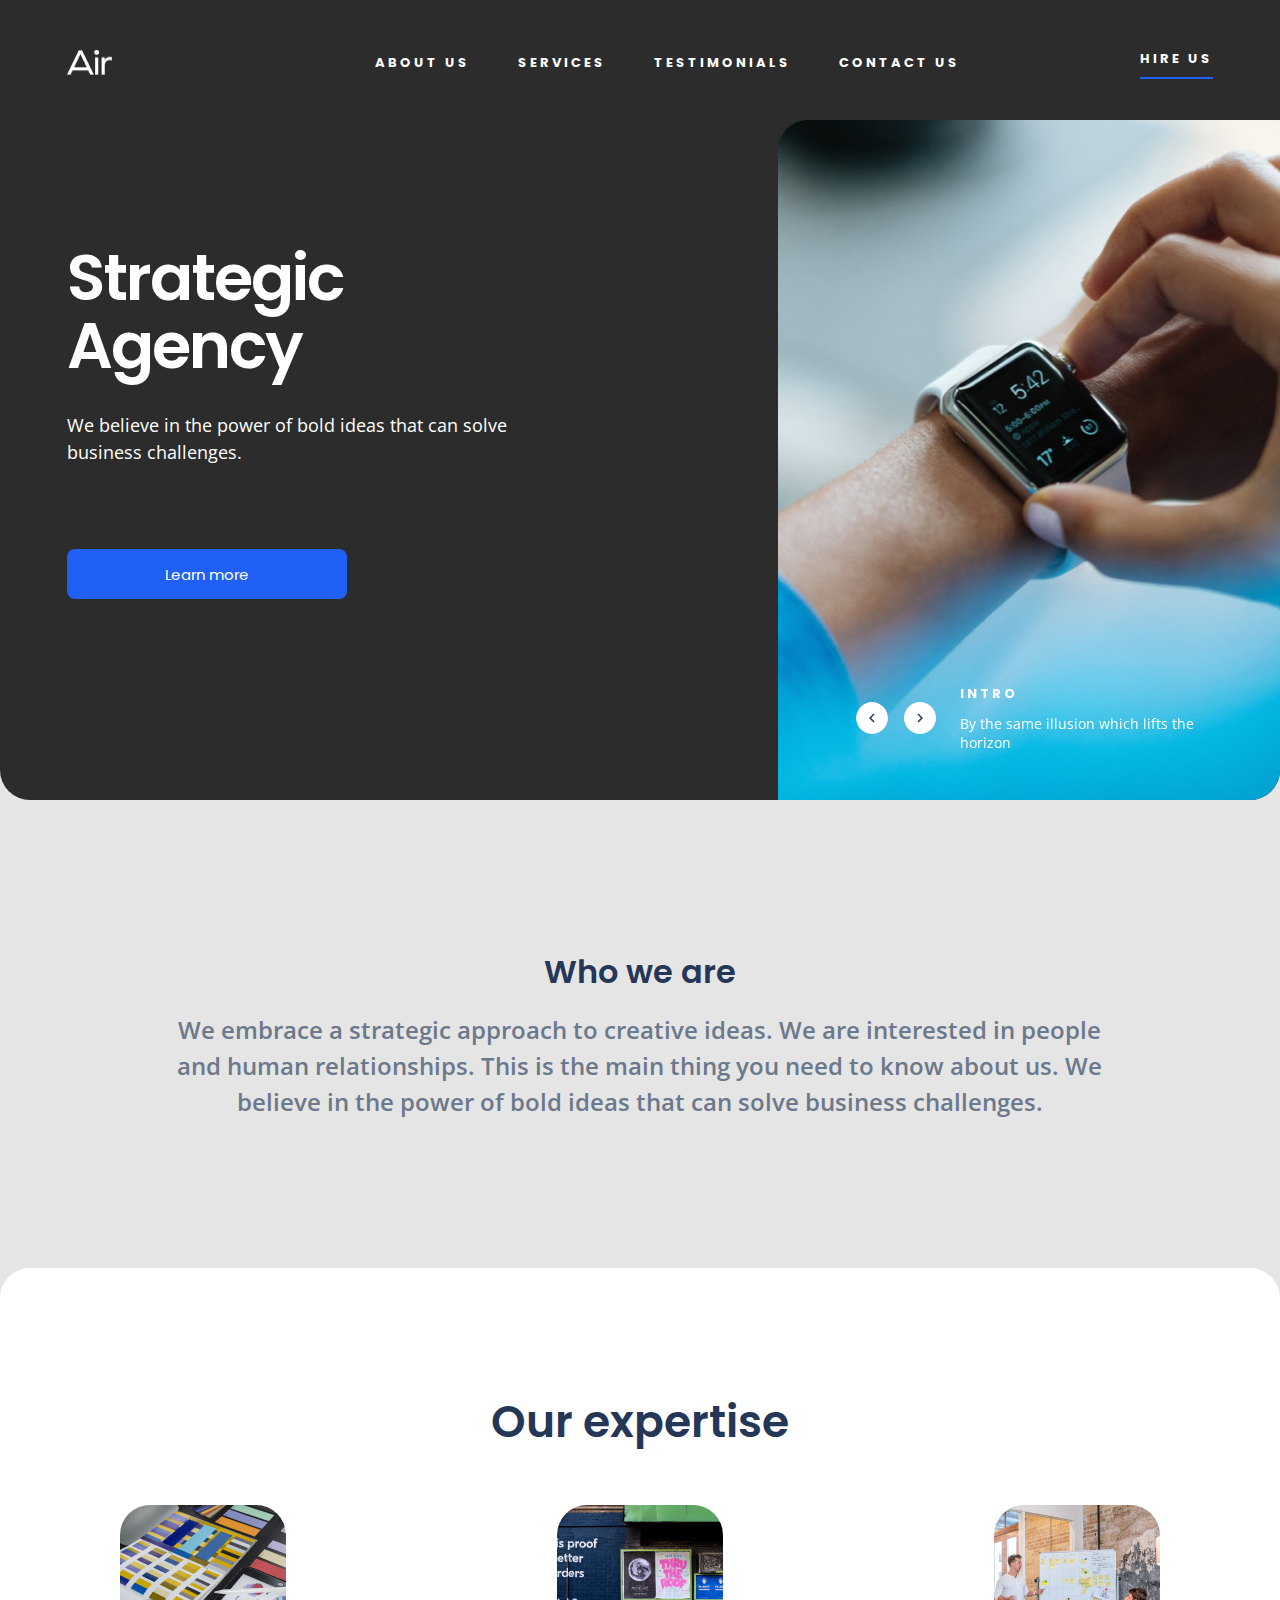
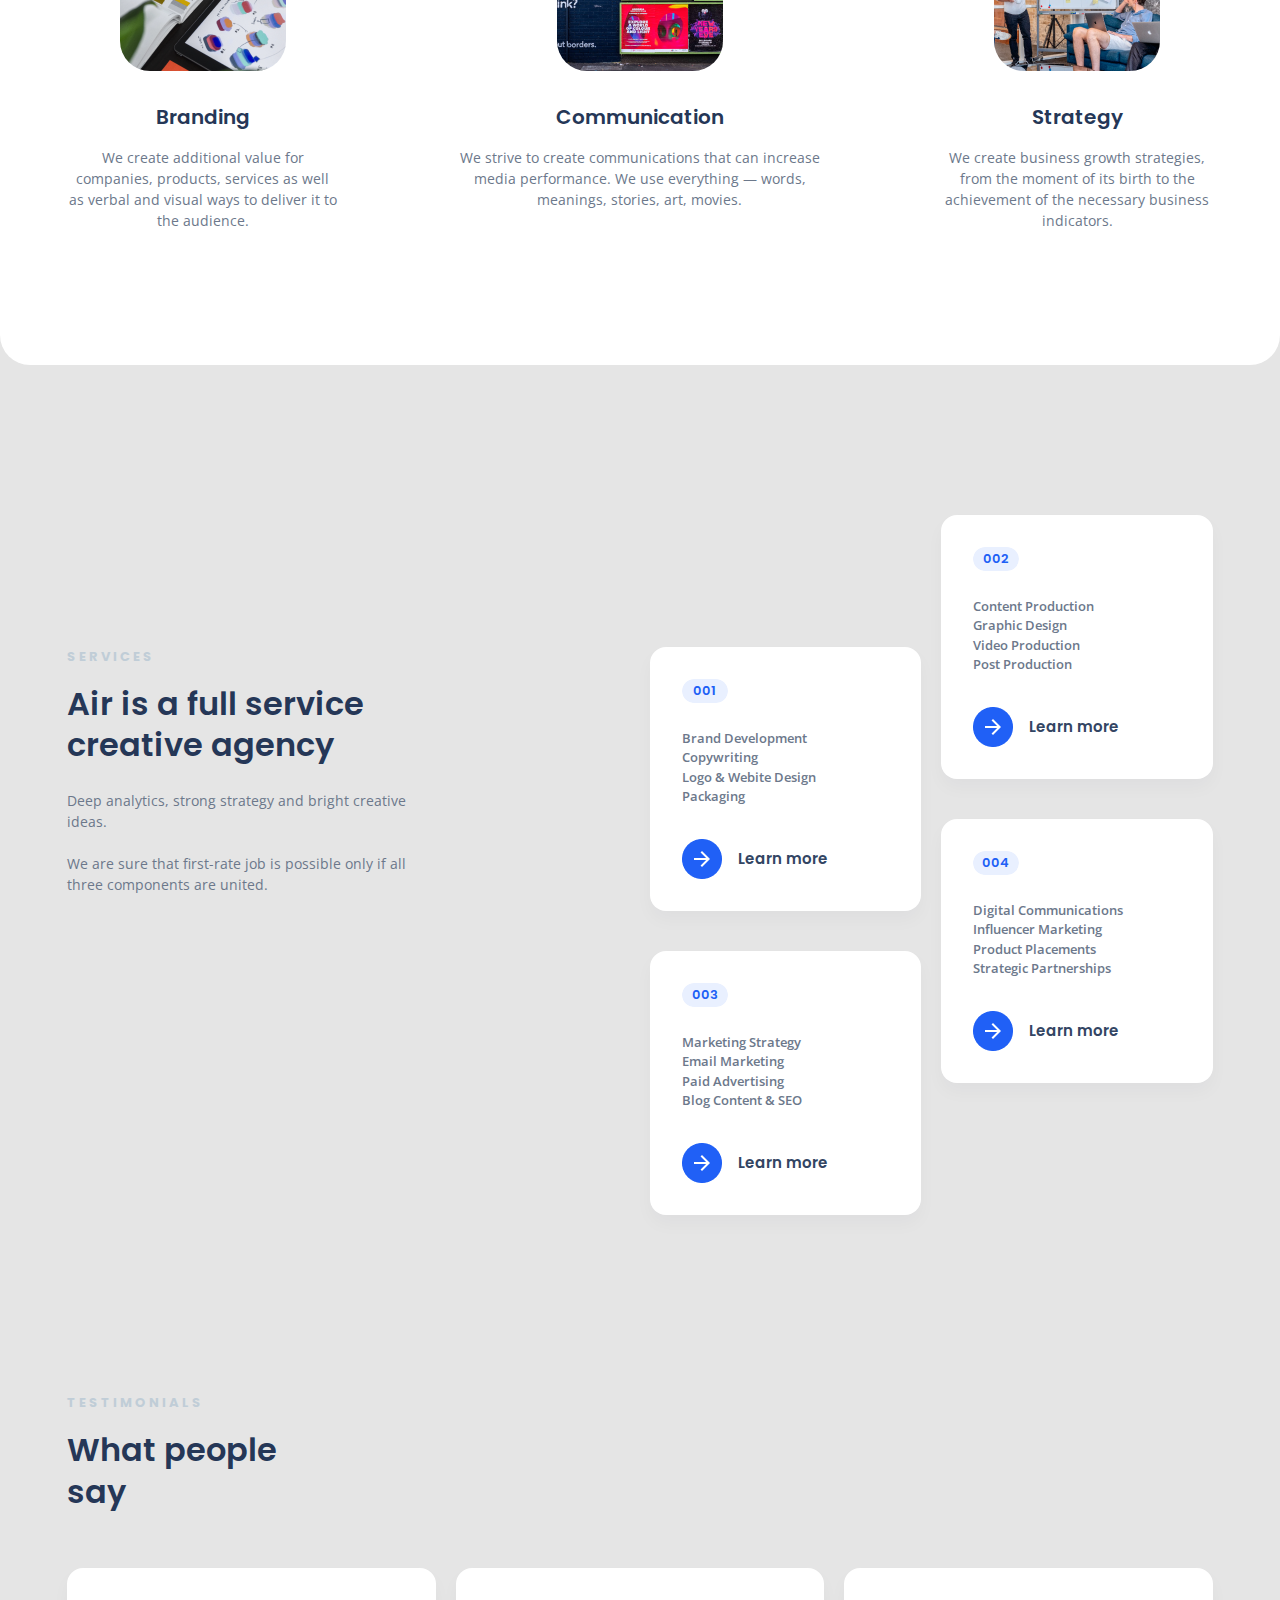
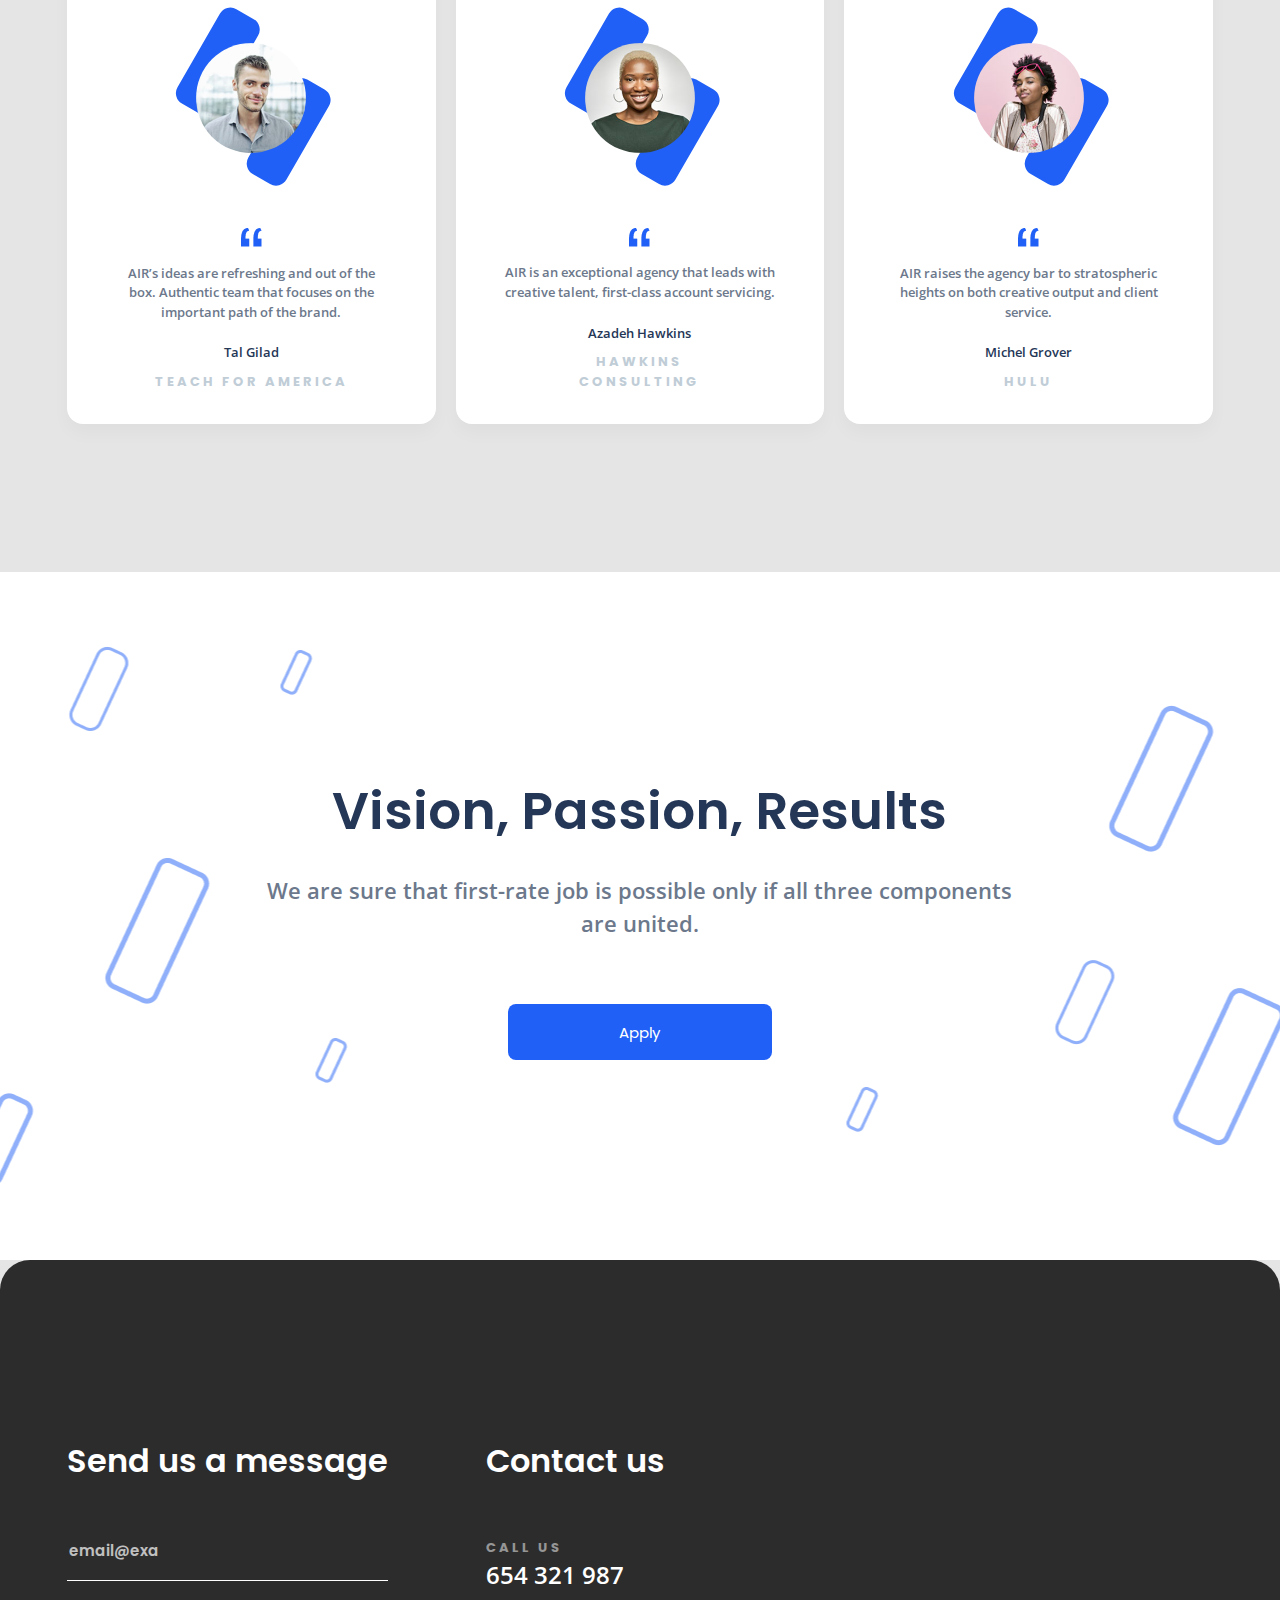
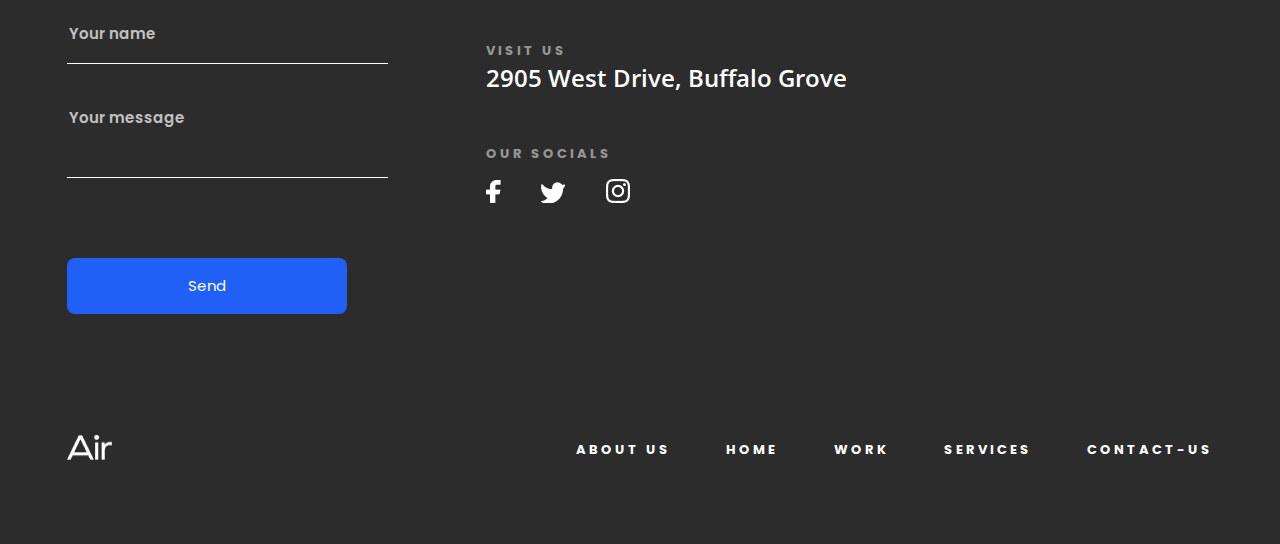
<file: index.html>
<!DOCTYPE html><html lang="en" class="page"><head><meta charset="UTF-8"><meta name="viewport" content="width=device-width, initial-scale=1.0"><title>AIR</title><link rel="stylesheet" href="main.c25782d1.css"><link rel="preconnect" href="https://fonts.googleapis.com"><link rel="preconnect" href="https://fonts.gstatic.com"><link rel="shortcut icon" href="imgonline-com-ua-Resize-fEt199gQcl.c827ffeb.png"><link href="https://fonts.googleapis.com/css2?family=Open+Sans:wght@400;600&family=Poppins:wght@600;700&display=swap" rel="stylesheet"><script type="module" src="main.2dac8493.js"></script><link rel="stylesheet" href="main.78160c55.css"></head><body class="page__body"> <header class="header"> <div class="container"> <div class="header__nav"> <div class="header__icon"> <a href="#"> <img href="#" src="logo.94da8eed.png" alt="logo-icon" class="logo"> </a> <a href="#menu"> <img src="menu.c8f82c4e.png" alt="logo-icon" class="logo-menu"> </a> </div> <div class="header__list"> <a href="#about-us" class="header__link">About us</a> <a href="#services" class="header__link">Services</a> <a href="#testimonials" class="header__link">Testimonials</a> <a href="#contact-us" class="header__link">Contact Us</a> </div> <a href="#form-field" class="header__contacts"> Hire us </a> </div> <div class="grid grid-tablet grid-desktop"> <div class="grid__item grid__item--tablet--1-6 grid__item--desktop--1-4"> <h1 class="header__tittle"> Strategic Agency </h1> </div> <div class="grid__item grid__item--tablet--1-4 grid__item--desktop--1-5"> <p class="header__subtittle"> We believe in the power of bold ideas that can solve business challenges. </p> </div> <div class="grid__item grid__item--tablet--1-3 grid__item--desktop--1-3"> <button onclick="window.location.href = '#expertise';" class="header__button"> Learn more </button> </div> </div> </div> <div class="header__slider"> <div class="swiper"> <div class="swiper-wrapper"> <div class="swiper-slide slide--1"></div> <div class="swiper-slide slide--2"></div> <div class="swiper-slide slide--3"></div> </div> <button class="swiper-arrow-prev"></button> <button class="swiper-arrow-next"></button> <h3 class="swiper__title">intro</h3> <p class="swiper__text"> By the same illusion which lifts the <br> horizon </p> </div> </div> </header> <nav class="page__body--with-menu page__menu menu" id="menu"> <div class="container"> <div class="menu__content"> <div class="menu__top"> <a href="#" class="logo"> <img src="logo.94da8eed.png" alt="The Met logo" class="logo__img"> </a> <a href="#" class="icon icon--cross"></a> </div> <ul class="menu__list"> <li class="menu__item"> <a href="#about-us" class="menu__link">About</a> </li> <li class="menu__item"> <a href="#services" class="menu__link">Services</a> </li> <li class="menu__item"> <a href="#testimonials" class="menu__link">Testimonials</a> </li> <li class="menu__item"> <a href="#contact-us" class="menu__link">Contact us</a> </li> </ul> </div> </div> </nav> <main> <section class="welcome" id="about-us"> <div class="container"> <div class="grid grid-tablet grid-desktop grid-design grid-largescreen"> <div class="grid__item grid__item--tablet--1-6 grid__item--desktop--2-11 grid__item--design--3-10 grid__item--largescreen--3-10"> <h2 class="welcome__title"> Who we are </h2> <div class="welcome__content"> We embrace a strategic approach to creative ideas. We are interested in people and human relationships. This is the main thing you need to know about us. We believe in the power of bold ideas that can solve business challenges. </div> </div> </div> </div> </section> <section class="expertise" id="expertise"> <div class="container"> <h2 class="expertise__title"> Our expertise </h2> <div class="grid grid-tablet grid-desktop grid-design grid-largescreen"> <div class="expertise__container grid__item grid__item--tablet--2-5 grid__item--desktop--1-3"> <div class="image expertise__image-1"></div> <h3 class="expertise__subtitle"> Branding </h3> <p class="expertise__about"> We create additional value for companies, products, services as well as verbal and visual ways to deliver it to the audience. </p> </div> <div class="expertise__container grid__item grid__item--tablet--2-5 grid__item--desktop--5-8"> <div class="image expertise__image-2"></div> <h3 class="expertise__subtitle"> Communication </h3> <p class="expertise__about"> We strive to create communications that can increase media performance. We use everything — words, meanings, stories, art, movies. </p> </div> <div class="expertise__container grid__item grid__item--tablet--2-5 grid__item--desktop--10-12"> <div class="image expertise__image-3"></div> <h3 class="expertise__subtitle"> Strategy </h3> <p class="expertise__about"> We create business growth strategies, from the moment of its birth to the achievement of the necessary business indicators. </p> </div> </div> </div> </section> <section class="services" id="services"> <div class="container-services"> <div class="grid grid-tablet grid-desktop grid-design grid-largescreen"> <div class="grid__item grid__item--tablet--1-3 grid__item--desktop--1-4 grid__item--design--1-4 grid__item--largescreen--1-4"> <h3 class="services__title">services</h3> <h2 class="services__subtitle"> Air is a full service creative agency </h2> <p class="services__about"> Deep analytics, strong strategy and bright creative ideas. <br> <br> We are sure that first-rate job is possible only if all three components are united. </p> </div> <div class="grid__item grid__item--tablet--1-3 grid__item--desktop--7-9 grid__item--design--7-9 grid__item--largescreen--7-9"> <div class="services__item"> <div class="services__card"> <div class="services__card-number">001</div> <p class="services__card-about"> Brand Development <br> Copywriting <br> Logo & Webite Design <br> Packaging </p> <div class="services__card-action"> <a href="#" class="services__card-action--arrow"> <img src="Vector.509fd325.png" alt="arrow"> </a> <a class="services__card-action--text">Learn more</a> </div> </div> </div> </div> <div class="grid__item grid__item--tablet--4-6 grid__item--desktop--10-12 grid__item--design--10-12 grid__item--largescreen--10-12"> <div class="services__item card-position--up"> <div class="services__card"> <div class="services__card-number">002</div> <p class="services__card-about"> Сontent Production <br> Graphic Design <br> Video Production <br> Post Production </p> <div class="services__card-action"> <a href="#" class="services__card-action--arrow"> <img src="Vector.509fd325.png" alt="arrow"> </a> <a class="services__card-action--text">Learn more</a> </div> </div> </div> </div> <div class="grid__item grid__item--tablet--1-3 grid__item--desktop--7-9 grid__item--design--7-9 grid__item--largescreen--7-9"> <div class="services__item"> <div class="services__card"> <div class="services__card-number">003</div> <p class="services__card-about"> Marketing Strategy <br> Email Marketing <br> Paid Advertising <br> Blog Content & SEO </p> <div class="services__card-action"> <a href="#" class="services__card-action--arrow"> <img src="Vector.509fd325.png" alt="arrow"> </a> <a class="services__card-action--text">Learn more</a> </div> </div> </div> </div> <div class="grid__item grid__item--tablet--4-6 grid__item--desktop--10-12 grid__item--design--10-12 grid__item--largescreen--10-12"> <div class="card-position--up"> <div class="services__card"> <div class="services__card-number">004</div> <p class="services__card-about"> Digital Communications <br> Influencer Marketing <br> Product Placements <br> Strategic Partnerships </p> <div class="services__card-action"> <a href="#" class="services__card-action--arrow"> <img src="Vector.509fd325.png" alt="arrow"> </a> <a class="services__card-action--text">Learn more</a> </div> </div> </div> </div> </div> </div> </section> <section class="testimonials" id="testimonials"> <div class="container"> <div class="grid grid-tablet grid-desktop grid-design grid-largescreen"> <div class="grid__item grid__item--tablet--1-3 grid__item--desktop--1-3 grid__item--design--1-2 grid__item--largescreen--1-4"> <h2 class="testimonials__title">testimonials</h2> <h3 class="testimonials__subtitle">What people say</h3> </div> <div class="grid__item grid__item--tablet--1-6 grid__item--desktop--1-4 grid__item--design--1-4 grid__item--largescreen--1-4"> <div class="testimonials__item testimonials__card"> <div class="testimonials__photo"> <div class="testimonials__photo-rectangle testimonials__photo-rectangle--1"></div> <div class="testimonials__photo-rectangle testimonials__photo-rectangle--2"></div> <img src="photo1.7e6f3e6b.png" alt="picture" class="testimonials__card-photo"> </div> <div class="testimonials__image"> <img src="“.75ecd5f1.png" alt="img"> </div> <p class="testimonials__card-about">AIR’s ideas are refreshing and out of the box. Authentic team that focuses on the important path of the brand.</p> <p class="testimonials__card-name">Tal Gilad</p> <p class="testimonials__card-role">Teach for America</p> </div> </div> <div class="grid__item grid__item--tablet--1-6 grid__item--desktop--5-8 grid__item--design--5-8 grid__item--largescreen--5-8"> <div class="testimonials__item testimonials__card"> <div class="testimonials__photo"> <div class="testimonials__photo-rectangle testimonials__photo-rectangle--1"></div> <div class="testimonials__photo-rectangle testimonials__photo-rectangle--2"></div> <img src="photo2.c408bb17.png" alt="picture" class="testimonials__card-photo"> </div> <div class="testimonials__image"> <img src="“.75ecd5f1.png" alt="img"> </div> <p class="testimonials__card-about">AIR is an exceptional agency that leads with creative talent, first-class account servicing.</p> <p class="testimonials__card-name">Azadeh Hawkins</p> <p class="testimonials__card-role">Hawkins Consulting</p> </div> </div> <div class="grid__item grid__item--tablet--1-6 grid__item--desktop--9-12 grid__item--design--9-12 grid__item--largescreen--9-12"> <div class="testimonials__card"> <div class="testimonials__photo"> <div class="testimonials__photo-rectangle testimonials__photo-rectangle--1"></div> <div class="testimonials__photo-rectangle testimonials__photo-rectangle--2"></div> <img src="photo3.07d3c555.png" alt="picture" class="testimonials__card-photo"> </div> <div class="testimonials__image"> <img src="“.75ecd5f1.png" alt="img"> </div> <p class="testimonials__card-about">AIR raises the agency bar to stratospheric heights on both creative output and client service.</p> <p class="testimonials__card-name">Michel Grover</p> <p class="testimonials__card-role">Hulu</p> </div> </div> </div> </div> </section> <section class="gta"> <div class="container"> <div class="grid grid-tablet grid-desktop grid-design grid-largescreen"> <div class="grid__item grid__item--tablet--1-6 grid__item--desktop--2-11 grid__item--design--3-10 grid__item--largescreen--3-10"> <h2 class="gta__title">Vision, Passion, Results</h2> </div> <div class="grid__item grid__item--tablet--1-6 grid__item--desktop--3-10 grid__item--design--3-10 grid__item--largescreen--3-10"> <p class="gta__content">We are sure that first-rate job is possible only if all three components are united.</p> </div> <div class="grid__item grid__item--tablet--2-5 grid__item--desktop--5-8 grid__item--design--5-8 grid__item--largescreen--5-8"> <a href="#form-field" class="gta__button">Apply</a> </div> </div> </div> </section> <section class="contact-us" id="contact-us"> <div class="container"> <div class="contact-us__container"> <div class="contact-us__form"> <h2 class="contact-us__title">Send us a message</h2> <form class="form" action="."> <label class="form-field"> <input id="form-field" name="email" type="email" placeholder="email@exa" class="form-field" autocomplete="off" required=""> </label> <label class="form-field"> <input name="name" type="text" placeholder="Your name" class="form-field" autocomplete="off" required=""> </label> <div class="form-field form-field--message"> <textarea name="message" placeholder="Your message" class="form-field form-field--textarea" required=""></textarea> </div> <div> <button type="submit" class="form-field__button">Send</button> </div> </form> </div> <div class="contact-us__details"> <div class="contact-us__info"> <h2 class="contact-us__title">Contact us</h2> <p class="contact-us__subtitle">Call us</p> <a href="tel:654 321 987" class="contact-us__link">654 321 987</a> </div> <div class="contact-us__info"> <p class="contact-us__subtitle">Visit us</p> <a href="https://goo.gl/maps/d4F8v66zhbJiFjc86" class="contact-us__link" target="_blank"> 2905 West Drive, Buffalo Grove </a> </div> <div class="contact-us__info"> <p class="contact-us__subtitle">Our socials</p> <div class="social-icons"> <a href="#" class="social-icons--facebook"></a> <a href="#" class="social-icons--twitter"></a> <a href="#" class="social-icons--instagram"></a> </div> </div> </div> </div> </div> </section> </main> <footer class="footer"> <div class="container"> <div class="footer__nav"> <a href="#"> <img src="Air.94da8eed.png" alt="logo" class="footer-logo"> </a> <div class="footer__list"> <a href="about-us" class="footer__link">About us</a> <a href="#" class="footer__link">Home</a> <a href="#" class="footer__link">Work</a> <a href="#services" class="footer__link">Services</a> <a href="#contact-us" class="footer__link">Contact-us</a> </div> </div> </div> </footer> <script type="text/javascript" src="main.2dac8493.js"></script> </body></html>
</file>
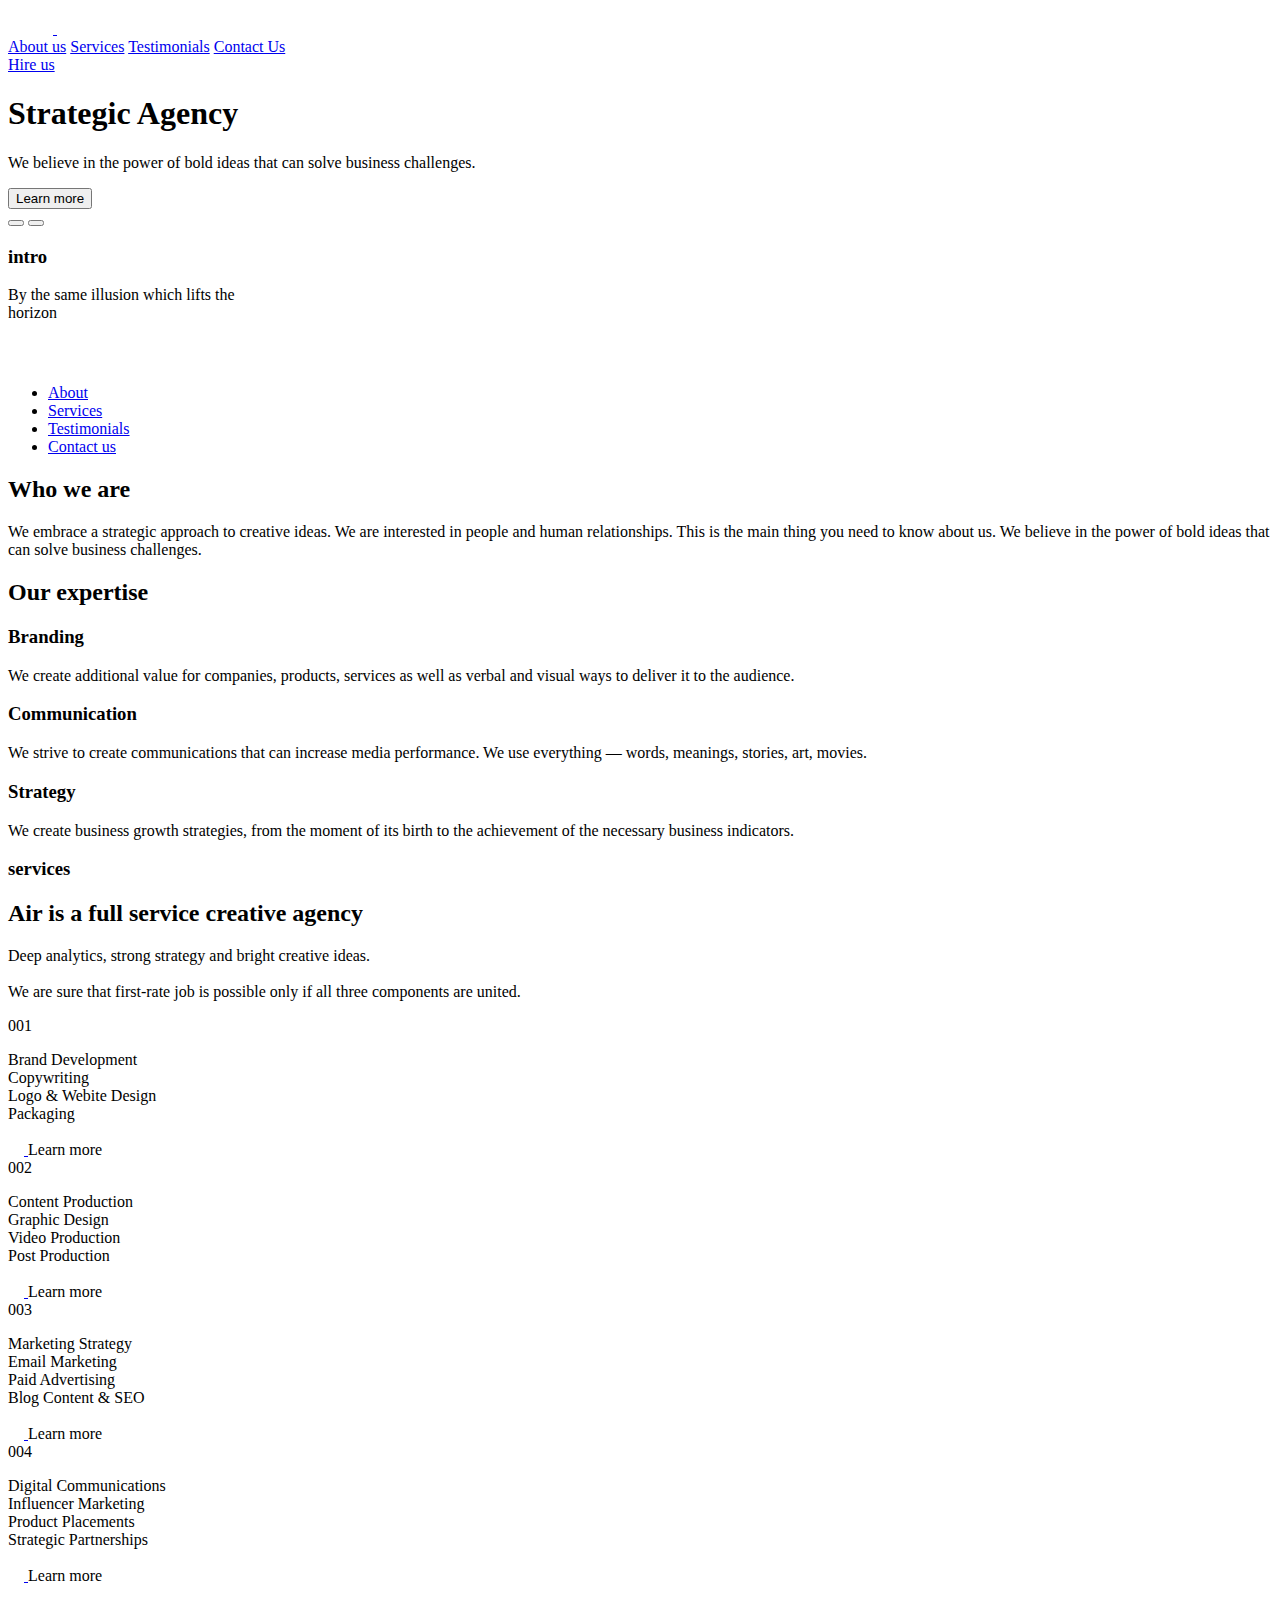
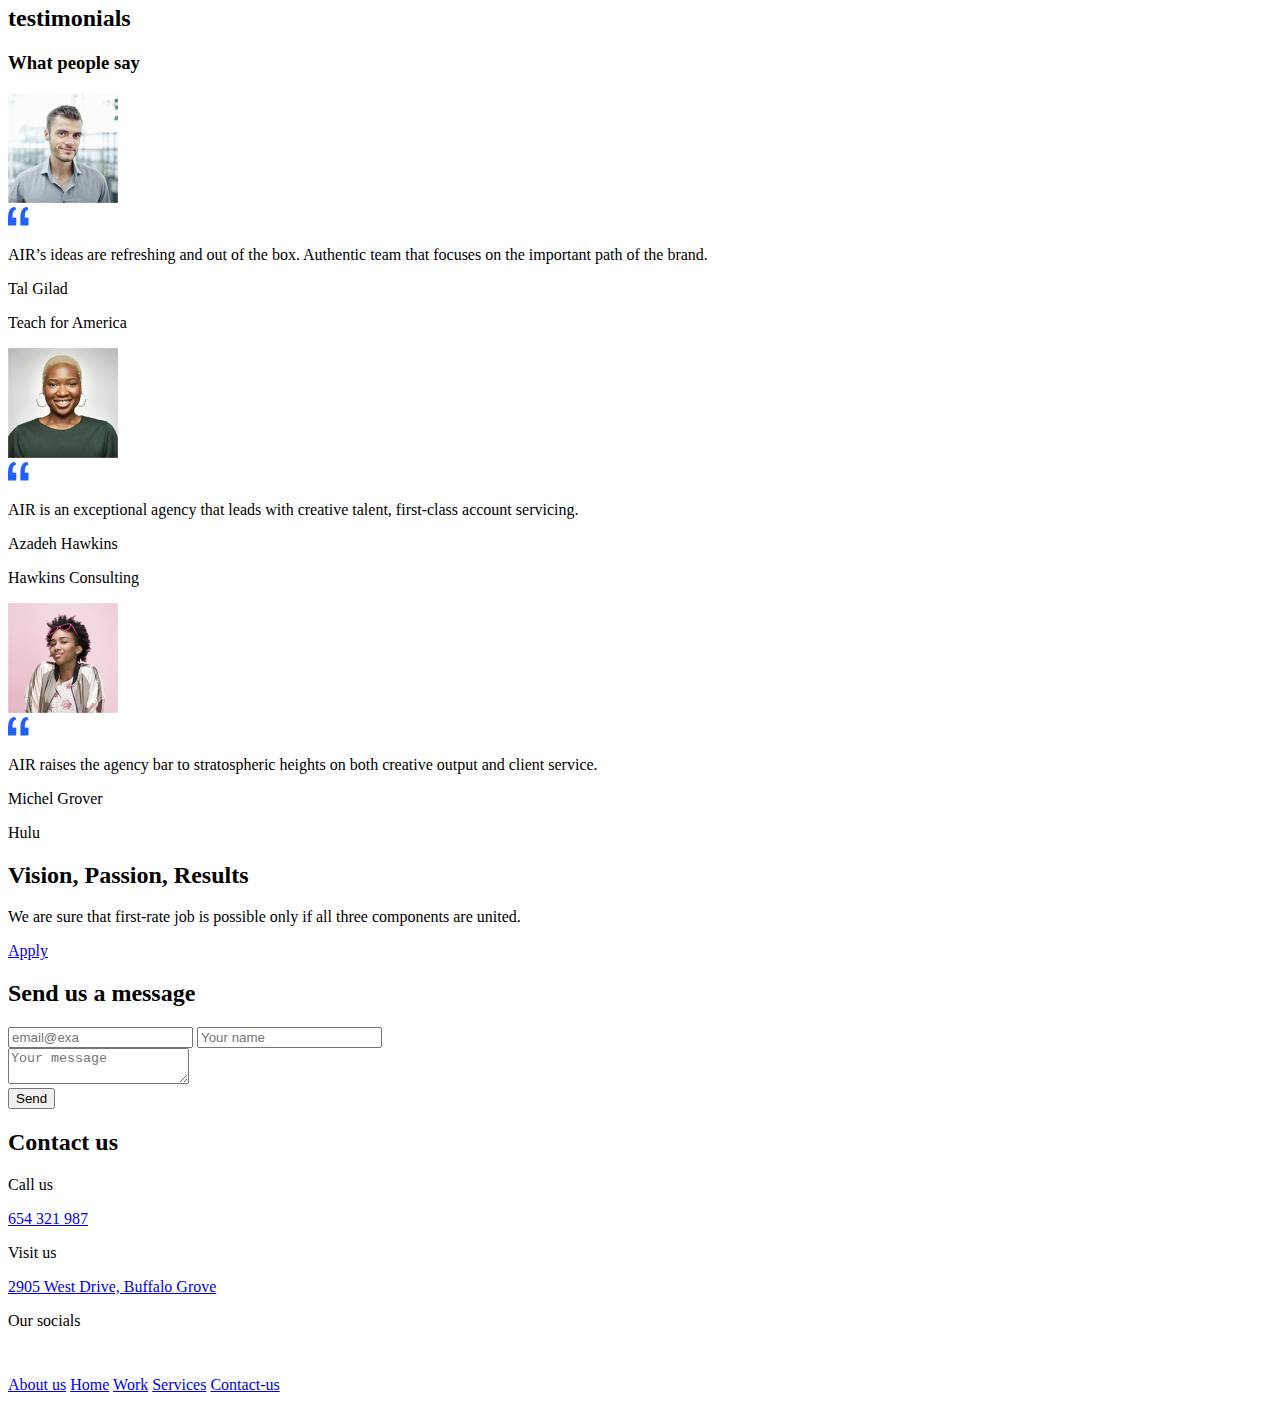
<file: src/index.html>
<!DOCTYPE html>
<html lang="en" class="page">
  <head>
    <meta charset="UTF-8">
    <meta name="viewport" content="width=device-width, initial-scale=1.0">
    <title>AIR</title>
    <link rel="stylesheet" href="./styles/main.scss">
    <link rel="preconnect" href="https://fonts.googleapis.com">
    <link rel="preconnect" href="https://fonts.gstatic.com">
    <link rel="shortcut icon" href="./images/header/imgonline-com-ua-Resize-fEt199gQcl.png">
    <link
      href="https://fonts.googleapis.com/css2?family=Open+Sans:wght@400;600&family=Poppins:wght@600;700&display=swap"
      rel="stylesheet"
    >
    <script type="module" src="scripts/main.js"></script>
  </head>
  <body class="page__body">
    <header class="header">
      <div class="container">
        <div class="header__nav">
          <div class="header__icon">
            <a href="#">
              <img
                href="#"
                src="./images/header/logo.png"
                alt="logo-icon"
                class="logo"
                >
            </a>
            <a href="#menu">
              <img
                src="./images/header/menu.png"
                alt="logo-icon"
                class="logo-menu">
            </a>
          </div>
          <div class="header__list">
            <a href="#about-us" class="header__link">About us</a>
            <a href="#services" class="header__link">Services</a>
            <a href="#testimonials" class="header__link">Testimonials</a>
            <a href="#contact-us" class="header__link">Contact Us</a>
          </div>
          <a href="#form-field" class="header__contacts">
            Hire us
          </a>
        </div>
        <div class="grid grid-tablet grid-desktop">
          <div class="grid__item grid__item--tablet--1-6 grid__item--desktop--1-4">
            <h1 class="header__tittle">
              Strategic Agency
            </h1>
          </div>
          <div class="grid__item grid__item--tablet--1-4 grid__item--desktop--1-5">
            <p class="header__subtittle">
              We believe in the power of bold
              ideas that can solve business
              challenges.
            </p>
          </div>
          <div class="grid__item grid__item--tablet--1-3 grid__item--desktop--1-3">
            <button onclick="window.location.href = '#expertise';" class="header__button">
              Learn more
            </button>
          </div>
        </div>
      </div>
      <div class="header__slider">
        <div class="swiper">
          <div class="swiper-wrapper">
            <div class="swiper-slide slide--1"></div>
            <div class="swiper-slide slide--2"></div>
            <div class="swiper-slide slide--3"></div>
          </div>
          <button class="swiper-arrow-prev"></button>
          <button class="swiper-arrow-next"></button>
          <h3 class="swiper__title">intro</h3>
          <p class="swiper__text">
            By the same illusion which lifts the
            <br>
            horizon
          </p>
        </div>
      </div>
    </header>
    <nav class="page__body--with-menu page__menu menu" id="menu">
      <div class="container">
        <div class="menu__content">
          <div class="menu__top">
            <a href="#" class="logo">
              <img
                src="./images/header/logo.png"
                alt="The Met logo"
                class="logo__img"
              >
            </a>

            <a href="#" class="icon icon--cross"></a>
          </div>
          <ul class="menu__list">
            <li class="menu__item">
              <a href="#about-us" class="menu__link">About</a>
            </li>

            <li class="menu__item">
              <a href="#services" class="menu__link">Services</a>
            </li>

            <li class="menu__item">
              <a href="#testimonials" class="menu__link">Testimonials</a>
            </li>

            <li class="menu__item">
              <a href="#contact-us" class="menu__link">Contact us</a>
            </li>
          </ul>
        </div>
      </div>
    </nav>
    <main>
      <section class="welcome" id="about-us">
        <div class="container">
          <div class="grid grid-tablet grid-desktop grid-design grid-largescreen">
            <div class="grid__item grid__item--tablet--1-6 grid__item--desktop--2-11 grid__item--design--3-10 grid__item--largescreen--3-10">
              <h2 class="welcome__title">
                Who we are
              </h2>
              <div class="welcome__content">
                We embrace a strategic approach to creative ideas. We are interested in people and human relationships. This is the main thing you need to know about us. We believe in the power of bold ideas that can solve business challenges.
              </div>
            </div>
          </div>
        </div>
      </section>
      <section class="expertise" id="expertise">
        <div class="container">
          <h2 class="expertise__title">
            Our expertise
          </h2>
          <div class="grid grid-tablet grid-desktop grid-design grid-largescreen">
            <div class="expertise__container grid__item grid__item--tablet--2-5 grid__item--desktop--1-3">
              <div class="image expertise__image-1"></div>
              <h3 class="expertise__subtitle">
                Branding
              </h3>
              <p class="expertise__about">
                We create additional value for companies, products, services as well as verbal and visual ways to deliver it to the audience.
              </p>
            </div>
            <div class="expertise__container grid__item grid__item--tablet--2-5 grid__item--desktop--5-8">
              <div class="image expertise__image-2"></div>
              <h3 class="expertise__subtitle">
                Communication
              </h3>
              <p class="expertise__about">
                We strive to create communications that can increase media performance. We use everything — words, meanings, stories, art, movies.
              </p>
            </div>
            <div class="expertise__container grid__item grid__item--tablet--2-5 grid__item--desktop--10-12">
              <div class="image expertise__image-3"></div>
              <h3 class="expertise__subtitle">
                Strategy
              </h3>
              <p class="expertise__about">
                We create business growth strategies, from the moment of its birth to the achievement of the necessary business indicators.
              </p>
            </div>
          </div>
        </div>
      </section>

      <section class="services" id="services">
        <div class="container-services">
          <div class="grid grid-tablet grid-desktop grid-design grid-largescreen">
            <div class="grid__item grid__item--tablet--1-3 grid__item--desktop--1-4 grid__item--design--1-4 grid__item--largescreen--1-4">
              <h3 class="services__title">services</h3>
              <h2 class="services__subtitle">
                Air is a full service creative agency
              </h2>
              <p class="services__about">
                Deep analytics, strong strategy and bright creative ideas.
                <br>
                <br>
                We are sure that first-rate job is possible only if all three components are united.
              </p>
            </div>
            <div class="grid__item grid__item--tablet--1-3 grid__item--desktop--7-9 grid__item--design--7-9 grid__item--largescreen--7-9">
              <div class="services__item">
                <div class="services__card">
                  <div class="services__card-number">001</div>
                  <p class="services__card-about">
                    Brand Development
                    <br>
                    Copywriting
                    <br>
                    Logo & Webite Design
                    <br>
                    Packaging
                  </p>
                  <div class="services__card-action">
                    <a href="#" class="services__card-action--arrow">
                      <img src="./images/services/Vector.png" alt="arrow">
                    </a>
                    <a class="services__card-action--text">Learn more</a>
                  </div>
                </div>
              </div>
            </div>
            <div class="grid__item grid__item--tablet--4-6 grid__item--desktop--10-12 grid__item--design--10-12 grid__item--largescreen--10-12">
              <div class="services__item card-position--up">
                <div class="services__card">
                  <div class="services__card-number">002</div>
                  <p class="services__card-about">
                    Сontent Production
                    <br>
                    Graphic Design
                    <br>
                    Video Production
                    <br>
                    Post Production
                  </p>
                  <div class="services__card-action">
                    <a href="#" class="services__card-action--arrow">
                      <img src="./images/services/Vector.png" alt="arrow">
                    </a>
                    <a class="services__card-action--text">Learn more</a>
                  </div>
                </div>
              </div>
            </div>
            <div class="grid__item grid__item--tablet--1-3 grid__item--desktop--7-9 grid__item--design--7-9 grid__item--largescreen--7-9">
              <div class="services__item">
                <div class="services__card">
                  <div class="services__card-number">003</div>
                  <p class="services__card-about">
                    Marketing Strategy
                    <br>
                    Email Marketing
                    <br>
                    Paid Advertising
                    <br>
                    Blog Content & SEO
                  </p>
                  <div class="services__card-action">
                    <a href="#" class="services__card-action--arrow">
                      <img src="./images/services/Vector.png" alt="arrow">
                    </a>
                    <a class="services__card-action--text">Learn more</a>
                  </div>
                </div>
              </div>
            </div>
            <div class="grid__item grid__item--tablet--4-6 grid__item--desktop--10-12 grid__item--design--10-12 grid__item--largescreen--10-12">
              <div class="card-position--up">
                <div class="services__card">
                  <div class="services__card-number">004</div>
                  <p class="services__card-about">
                    Digital Communications
                    <br>
                    Influencer Marketing
                    <br>
                    Product Placements
                    <br>
                    Strategic Partnerships
                  </p>
                  <div class="services__card-action">
                    <a href="#" class="services__card-action--arrow">
                      <img src="./images/services/Vector.png" alt="arrow">
                    </a>
                    <a class="services__card-action--text">Learn more</a>
                  </div>
                </div>
              </div>
            </div>
          </div>
        </div>
      </section>
      <section class="testimonials" id="testimonials">
        <div class="container">
          <div class="grid grid-tablet grid-desktop grid-design grid-largescreen">
            <div class="grid__item grid__item--tablet--1-3 grid__item--desktop--1-3 grid__item--design--1-2 grid__item--largescreen--1-4">
              <h2 class="testimonials__title">testimonials</h2>
              <h3 class="testimonials__subtitle">What people say</h3>
            </div>
            <div class="grid__item grid__item--tablet--1-6 grid__item--desktop--1-4 grid__item--design--1-4 grid__item--largescreen--1-4">
              <div class="testimonials__item testimonials__card">
                <div class="testimonials__photo">
                  <div class="testimonials__photo-rectangle testimonials__photo-rectangle--1"></div>
                  <div class="testimonials__photo-rectangle testimonials__photo-rectangle--2"></div>
                  <img
                    src="./images/testimonials/photo1.png"
                    alt="picture"
                    class="testimonials__card-photo"
                  >
                </div>
                <div class="testimonials__image">
                  <img
                    src="./images/testimonials/“.png"
                    alt="img"
                  >
                </div>
                <p class="testimonials__card-about">AIR’s ideas are refreshing and out of the box. Authentic team that focuses on the important path of the brand.</p>
                <p class="testimonials__card-name">Tal Gilad</p>
                <p class="testimonials__card-role">Teach for America</p>
              </div>
            </div>
            <div class="grid__item grid__item--tablet--1-6 grid__item--desktop--5-8 grid__item--design--5-8 grid__item--largescreen--5-8">
              <div class="testimonials__item testimonials__card">
                <div class="testimonials__photo">
                  <div class="testimonials__photo-rectangle testimonials__photo-rectangle--1"></div>
                  <div class="testimonials__photo-rectangle testimonials__photo-rectangle--2"></div>
                  <img
                    src="./images/testimonials/photo2.png"
                    alt="picture"
                    class="testimonials__card-photo"
                  >
                </div>
                <div class="testimonials__image">
                  <img
                    src="./images/testimonials/“.png"
                    alt="img"
                  >
                </div>
                <p class="testimonials__card-about">AIR is an exceptional agency that leads with creative talent, first-class account servicing.</p>
                <p class="testimonials__card-name">Azadeh Hawkins</p>
                <p class="testimonials__card-role">Hawkins Consulting</p>
              </div>
            </div>
            <div class="grid__item grid__item--tablet--1-6 grid__item--desktop--9-12 grid__item--design--9-12 grid__item--largescreen--9-12">
              <div class="testimonials__card">
                <div class="testimonials__photo">
                  <div class="testimonials__photo-rectangle testimonials__photo-rectangle--1"></div>
                  <div class="testimonials__photo-rectangle testimonials__photo-rectangle--2"></div>
                  <img
                    src="./images/testimonials/photo3.png"
                    alt="picture"
                    class="testimonials__card-photo"
                  >
                </div>
                <div class="testimonials__image">
                  <img
                    src="./images/testimonials/“.png"
                    alt="img"
                  >
                </div>
                <p class="testimonials__card-about">AIR raises the agency bar to stratospheric heights on both creative output and client service.</p>
                <p class="testimonials__card-name">Michel Grover</p>
                <p class="testimonials__card-role">Hulu</p>
              </div>
            </div>
          </div>
        </div>
      </section>

      <section class="gta">
        <div class="container">
          <div class="grid grid-tablet grid-desktop grid-design grid-largescreen">
            <div class="grid__item grid__item--tablet--1-6 grid__item--desktop--2-11 grid__item--design--3-10 grid__item--largescreen--3-10">
              <h2 class="gta__title">Vision, Passion, Results</h2>
            </div>
            <div class="grid__item grid__item--tablet--1-6 grid__item--desktop--3-10 grid__item--design--3-10 grid__item--largescreen--3-10">
              <p class="gta__content">We are sure that first-rate job is possible only if all three components are united.</p>
            </div>
            <div class="grid__item grid__item--tablet--2-5 grid__item--desktop--5-8 grid__item--design--5-8 grid__item--largescreen--5-8">
              <a href="#form-field" class="gta__button">Apply</a>
            </div>
          </div>
        </div>
      </section>

      <section class="contact-us" id="contact-us">
        <div class="container">
          <div class="contact-us__container">
            <div class="contact-us__form">
              <h2 class="contact-us__title">Send us a message</h2>
              <form class="form" action=".">
                <label class="form-field">
                  <input
                    id="form-field"
                    name="email"
                    type="email"
                    placeholder="email@exa"
                    class="form-field"
                    autocomplete="off"
                    required
                  >
                </label>
                <label class="form-field">
                  <input
                    name="name"
                    type="text"
                    placeholder="Your name"
                    class="form-field"
                    autocomplete="off"
                    required
                  >
                </label>
                <div class="form-field form-field--message">
                  <textarea
                    name="message"
                    placeholder="Your message"
                    class="form-field form-field--textarea"
                    required
                  ></textarea>
                </div>
                <div>
                  <button type="submit" class="form-field__button">Send</button>
                </div>
              </form>
            </div>
            <div class="contact-us__details">
              <div class="contact-us__info">
                <h2 class="contact-us__title">Contact us</h2>
                <p class="contact-us__subtitle">Call us</p>
                <a href="tel:654 321 987" class="contact-us__link">654 321 987</a>
              </div>
              <div class="contact-us__info">
                <p class="contact-us__subtitle">Visit us</p>
                <a
                  href="https://goo.gl/maps/d4F8v66zhbJiFjc86"
                  class="contact-us__link"
                  target="_blank"
                >
                  2905 West Drive, Buffalo Grove
                </a>
              </div>
              <div class="contact-us__info">
                <p class="contact-us__subtitle">Our socials</p>
                <div class="social-icons">
                  <a href="#" class="social-icons--facebook"></a>
                  <a href="#" class="social-icons--twitter"></a>
                  <a href="#" class="social-icons--instagram"></a>
                </div>
              </div>
            </div>
          </div>
        </div>
      </section>
    </main>
    <footer class="footer">
      <div class="container">
        <div class="footer__nav">
          <a href="#">
            <img
            src="./images/footer/Air.png"
            alt="logo"
            class="footer-logo"
          ></img>
          </a>
          <div class="footer__list">
            <a href="about-us" class="footer__link">About us</a>
            <a href="#" class="footer__link">Home</a>
            <a href="#" class="footer__link">Work</a>
            <a href="#services" class="footer__link">Services</a>
            <a href="#contact-us" class="footer__link">Contact-us</a>
          </div>
        </div>
      </div>
    </footer>
    <script type="text/javascript" src="scripts/main.js"></script>
  </body>
</html>
</file>
<file: main.c25782d1.css>
h1,h2,h3,p{margin:0}a{text-decoration:none}button{border:none}ul{padding:0}.page{scroll-behavior:smooth}.page__body{margin:0;box-sizing:border-box;background-color:#e5e5e5}.page__body--with-menu{overflow:hidden}.page__menu{position:fixed;top:0;left:0;right:0;max-width:640px;transform:translateX(-100%);transition:transform .3s}.page__menu:target{transform:translateX(0)}@media (min-width:1024px){.page__menu{display:none}}.logo{width:45px;height:25px}.logo-menu{height:8px;width:18px}@media (min-width:1024px){.logo-menu{display:none}}.header{display:flex;flex-direction:column;padding-top:21px;background-color:#2c2c2c;border-radius:0 0 30px 30px}@media (min-width:1024px){.header{padding-top:49px;height:800px;box-sizing:border-box}}.header__nav{display:flex;justify-content:space-between;align-items:center;margin-bottom:50px}@media (min-width:640px){.header__nav{margin-bottom:58px}}@media (min-width:1024px){.header__nav{margin-bottom:165px}}.header__icon{display:flex;align-items:center;gap:35px}.header__list{display:none;align-items:center;text-align:center}@media (min-width:1024px){.header__list{display:flex}}.header__link{font-family:Poppins,sans-serif;font-weight:700;font-size:13px;line-height:150%;text-align:center;letter-spacing:3px;text-transform:uppercase;color:#fff;margin-left:48px;border-bottom:2px solid transparent;border-radius:3px}.header__link:hover{border-color:#2060f6}.header__contacts{font-family:Poppins,sans-serif;font-weight:700;font-size:13px;color:#fff;text-align:center;letter-spacing:3px;text-transform:uppercase}.header__contacts:after{content:"";display:block;width:100%;height:2px;background-color:#2060f6;margin-top:8px}.header__tittle{font-family:Poppins,serif;font-weight:600;color:#fff;font-size:52px;letter-spacing:-2px;line-height:120%;margin-bottom:32px}@media (min-width:640px){.header__tittle{font-size:64px;line-height:68px;margin-bottom:24px}}@media (min-width:1024px){.header__tittle{margin-bottom:32px}}.header__subtittle{font-family:Open Sans,sans-serif;font-weight:400;font-size:18px;line-height:150%;color:#fff;margin-bottom:72px}@media (min-width:640px){.header__subtittle{margin-bottom:56px}}@media (min-width:1024px){.header__subtittle{margin-bottom:83px}}.header__button{font-family:Poppins,sans-serif;font-size:15px;height:50px;width:280px;background-color:#2060f6;color:#fff;border-radius:8px;padding:0;margin-bottom:48px;cursor:pointer;transition:.3s}@media (min-width:640px){.header__button{margin-bottom:147px}}@media (min-width:1024px){.header__button{margin-bottom:205px}}.header__button:hover{background-color:#fff;color:#2060f6;box-shadow:0 0 10px #730a60}.header__slider{display:flex;height:390px;width:100%}@media (min-width:1024px){.header__slider{position:absolute;width:502px;height:680px;right:0;top:120px}}@media (min-width:1600px){.header__slider{width:687px}}@media (min-width:2500px){.header__slider{width:1167px}}.menu{background-color:#2c2c2c;padding-top:21px;z-index:1}.menu__top{display:flex;gap:35px;align-items:center;height:45px;margin-bottom:40px}.menu__content{display:flex;flex-direction:column;box-sizing:border-box;height:100vh}.menu__list{list-style:none}.menu__item{margin-bottom:32px}.menu__link{font-weight:700;text-decoration:none;text-transform:uppercase;font-size:22px;line-height:22px;letter-spacing:2px;color:#fff;transition:border-color .3s}.menu__link:hover{padding-bottom:8px;border-bottom:1px solid #fff;width:fit-content}.icon--cross{background-image:url(cross.fd924551.png);background-size:cover;background-repeat:no-repeat}.icon{display:block;height:18px;width:18px}.swiper{position:relative;width:100%;height:100%}.swiper-slide{background-size:cover;background-position:50%;background-repeat:no-repeat;border-radius:30px}@media (min-width:1024px){.swiper-slide{border-radius:30px 0}}.slide--1{background-image:url(photo1.b8057186.png)}.slide--2{background-image:url(photo2.45548560.png)}.slide--3{background-image:url(photo3.a9380f88.png)}.swiper-arrow-prev{position:absolute;height:32px;width:32px;background-image:url(arrow-left.83feeb00.svg);border-radius:50%;z-index:1;top:250px;left:20px}@media (min-width:640px){.swiper-arrow-prev{top:242px;left:41px}}@media (min-width:1024px){.swiper-arrow-prev{top:582px;left:78px}}@media (min-width:1600px){.swiper-arrow-prev{left:48px}}.swiper-arrow-next{position:absolute;height:32px;width:32px;background-image:url(arrow-right.1b312d80.svg);border-radius:50%;z-index:1;top:250px;left:68px}@media (min-width:640px){.swiper-arrow-next{top:242px;left:89px}}@media (min-width:1024px){.swiper-arrow-next{top:582px;left:126px}}@media (min-width:1600px){.swiper-arrow-next{left:96px}}.swiper__title{position:absolute;left:20px;bottom:72px;color:#fff;font-family:Poppins,sans-serif;font-weight:700;font-size:13px;letter-spacing:3px;text-transform:uppercase;z-index:1}@media (min-width:640px){.swiper__title{bottom:80px;left:41px}}@media (min-width:1024px){.swiper__title{bottom:96px;left:182px}}.swiper__text{position:absolute;left:20px;bottom:24px;color:#fff;font-family:Open Sans,sans-serif;font-weight:400;font-size:14px;z-index:1}@media (min-width:640px){.swiper__text{left:41px;bottom:32px}}@media (min-width:1024px){.swiper__text{left:182px;bottom:48px}}.container{max-width:1146px;margin:0 auto;padding:0 20px}@media (min-width:640px){.container{padding:0 41px}}@media (min-width:1024px){.container{padding:0 54px}}.slider-container{padding:0 20px}@media (min-width:640px){.slider-container{padding:0 41px}}@media (min-width:1024px){.slider-container{padding:0 78px}}@media (min-width:1600px){.slider-container{padding:0 48px}}.container-services{max-width:1146px;margin:0 auto;padding:0 20px}@media (min-width:640px){.container-services{padding:0 41px}}@media (min-width:1024px){.container-services{padding:0 54px;margin:134px auto 0}}.welcome{padding:120px 0;background-color:#e5e5e5}@media (min-width:640px){.welcome{padding:148px 0}}.welcome__title{font-family:Poppins,sans-serif;font-weight:600;font-size:32px;color:#253757;text-align:center;margin-bottom:24px}@media (min-width:640px){.welcome__title{margin-bottom:16px}}.welcome__content{font-family:Open Sans,sans-serif;font-weight:600;font-size:22px;line-height:150%;text-align:center;color:#6c788b}@media (min-width:640px){.welcome__content{font-size:24px}}.image{display:flex;margin:0 auto 32px;background-position:50%;background-size:cover;background-repeat:no-repeat;width:166px;height:166px;border-radius:30px;transition:transform .3s}.image:hover{transform:scale(110%)}.expertise{background-color:#fff;border-radius:30px;padding:72px 0}@media (min-width:640px){.expertise{padding:128px 0}}@media (min-width:1024px){.expertise{padding:128px 0 134px}}.expertise__container{margin-bottom:56px}.expertise__container:last-child{margin-bottom:0}@media (min-width:640px){.expertise__container{margin-bottom:72px}}@media (min-width:1024px){.expertise__container{margin-bottom:0}}.expertise__image-1{background-image:url(image.290eb0e7.png)}.expertise__image-2{background-image:url(image2.3511f2b4.png)}.expertise__image-3{background-image:url(image3.e9835151.png)}.expertise__title{font-size:44px;line-height:120%;margin-bottom:56px}.expertise__subtitle,.expertise__title{font-family:Poppins,sans-serif;font-weight:600;text-align:center;color:#253757}.expertise__subtitle{font-size:20px;line-height:140%;margin-bottom:16px}.expertise__about{font-family:Open Sans,sans-serif;font-weight:400;line-height:150%;font-size:14px;text-align:center;color:#6c788b}.services{padding:120px 0}@media (min-width:640px){.services{padding:148px 0}}.services__title{font-family:Poppins,sans-serif;font-weight:700;font-size:13px;letter-spacing:3px;color:#c0cdd7;text-transform:uppercase;margin-bottom:16px}.services__subtitle{font-family:Poppins,sans-serif;font-weight:600;font-size:32px;line-height:130%;color:#253757;margin-bottom:24px}.services__about{font-family:Open Sans,serif;font-weight:400;font-size:14px;line-height:150%;color:#6c788b;margin-bottom:48px}@media (min-width:640px){.services__about{margin-bottom:56px}}.services__item{margin-bottom:24px}@media (min-width:640px){.services__item{margin-bottom:30px}}.services__card{box-sizing:border-box;height:264px;background-color:#fff;box-shadow:0 9px 18px rgba(37,41,49,.03);border-radius:16px;padding:32px;transition:transform .3s}.services__card:hover{transform:scale(110%)}.services__card-number{display:flex;justify-content:center;align-items:center;font-family:Poppins,sans-serif;font-weight:600;font-size:13px;height:24px;width:46px;color:#2060f6;border-radius:23px;background-image:url(rectangle.76d90e68.png);background-repeat:no-repeat}.services__card-about{font-family:Open Sans,sans-serif;font-weight:600;font-size:13px;line-height:150%;margin-top:26px;color:#6c788b;text-align:start}.services__card-action{display:flex;align-items:center;text-align:center;margin-top:32px}.services__card-action--arrow{display:flex;justify-content:center;align-items:center;box-sizing:border-box;background-image:url(Ellipse.cc492efd.png);background-repeat:no-repeat;width:40px;height:40px}.services__card-action--text{font-family:Poppins,sans-serif;font-weight:600;font-size:15px;color:#334563;margin-left:16px}@media (min-width:640px){.card-position--up{transform:translateY(-50%)}}.testimonials{padding-bottom:120px}@media (min-width:640px){.testimonials{padding-bottom:148px}}.testimonials__title{font-family:Poppins,sans-serif;font-weight:700;font-size:13px;letter-spacing:3px;color:#c0cdd7;text-transform:uppercase;margin-bottom:16px}.testimonials__subtitle{font-family:Poppins,sans-serif;font-weight:600;font-size:32px;line-height:130%;color:#253757;margin-bottom:48px}@media (min-width:640px){.testimonials__subtitle{margin-bottom:56px}}.testimonials__item{margin-bottom:24px}@media (min-width:640px){.testimonials__item{margin-bottom:30px}}@media (min-width:1024px){.testimonials__item{margin-bottom:0}}.testimonials__card{display:flex;flex-direction:column;justify-content:space-between;align-items:center;box-sizing:border-box;height:456px;background:#fff;box-shadow:0 9px 18px rgba(37,41,49,.03);border-radius:16px;padding:75px 42px 32px;transition:transform .3s}.testimonials__card:hover{transform:scale(110%);box-shadow:0 0 10px #730a60}@media (min-width:640px){.testimonials__card{box-sizing:border-box;padding:87px 98px 32px;height:478px}}@media (min-width:1024px){.testimonials__card{padding:75px 48px 32px;height:456px}}@media (min-width:1600px){.testimonials__card{width:362px;height:494px}}.testimonials__card-photo{border-radius:50%;height:110px;width:110px;z-index:1}.testimonials__card-about{color:#6c788b;margin-bottom:16px}.testimonials__card-about,.testimonials__card-name{font-family:Open Sans,sans-serif;font-weight:600;font-size:13px;line-height:150%;text-align:center}.testimonials__card-name{color:#253757;margin-bottom:4px}.testimonials__card-role{font-family:Poppins,sans-serif;font-weight:700;font-size:13px;width:205px;text-align:center;text-transform:uppercase;letter-spacing:3px;color:#c0cdd7}.testimonials__photo{display:flex;position:relative;margin-bottom:70px}.testimonials__photo-rectangle{position:absolute;top:36px;width:109px;height:44px;background-color:#2060f6;border-radius:12px}.testimonials__photo-rectangle--1{transform:translateX(-30%) translateY(-90%) rotate(-60deg)}.testimonials__photo-rectangle--2{transform:translateX(35%) translateY(70%) rotate(-60deg)}.testimonials__image{display:flex;justify-content:center;align-items:center;margin-bottom:11px}.gta{background-color:#fff;padding:72px 0}@media (min-width:640px){.gta{padding:200px 0;background-image:url(Shapes.4fe94914.png);background-size:auto;background-position:50%;background-repeat:no-repeat}}.gta__title{font-family:Poppins,sans-serif;font-weight:600;font-size:44px;line-height:120%;text-align:center;color:#253757;margin-bottom:24px}@media (min-width:640px){.gta__title{font-size:52px}}@media (min-width:1024px){.gta__title{line-height:150%}}.gta__content{font-family:Open Sans,sans-serif;font-weight:600;font-size:22px;line-height:150%;text-align:center;color:#6c788b;margin-bottom:56px}@media (min-width:640px){.gta__content{margin-bottom:64px}}.gta__button{display:flex;justify-content:center;align-items:center;box-sizing:border-box;font-family:Poppins,sans-serif;font-size:15px;height:56px;width:100%;background-color:#2060f6;color:#fff;border-radius:8px;border:1px transparent;transition:.3s}@media (min-width:640px){.gta__button{width:264px;margin:0 auto}}.gta__button:hover{background-color:#fff;color:#2060f6;border:1px solid}.contact-us{margin-top:120px;background-color:#2c2c2c;border-radius:30px 30px 0 0;padding-top:72px}@media (min-width:640px){.contact-us{margin-top:0;padding-top:180px}}@media (min-width:1024px){.contact-us__container{display:flex;flex-direction:row;gap:98px}}@media (min-width:1600px){.contact-us__container{gap:226px}}.contact-us__details{display:flex;flex-direction:column}.contact-us__title{color:#fff;font-family:Poppins,sans-serif;font-weight:600;font-size:32px;line-height:130%;margin-bottom:48px}@media (min-width:640px){.contact-us__title{margin-bottom:56px}}.contact-us__subtitle{font-family:Poppins,sans-serif;font-weight:700;font-size:13px;line-height:19px;letter-spacing:3px;text-transform:uppercase;color:#fff;opacity:.5}.contact-us__info{margin-bottom:40px}.contact-us__info:last-child{margin-bottom:0}@media (min-width:1024px){.contact-us__info{margin-bottom:48px}}.contact-us__link{font-family:Open Sans,sans-serif;font-weight:600;font-size:24px;line-height:150%;color:#fff;margin-bottom:40px}@media (min-width:640px){.contact-us__link{margin-bottom:48px}}.contact-us__link:hover{text-shadow:0 0 10px #caf13c}.social-icons{margin-top:16px}.social-icons--facebook{display:inline-block;margin-right:36px;height:24px;width:15px;background-image:url(facebook.61882c38.png);background-repeat:no-repeat}.social-icons--facebook:hover{background-image:url(facebookblue.9daf8da2.png);background-repeat:no-repeat}.social-icons--twitter{display:inline-block;margin-right:36px;height:21px;width:25px;background-image:url(twitter.28ff59e1.png)}.social-icons--twitter:hover{background-image:url(bluetwitter.2cf3eae2.png);background-repeat:no-repeat}.social-icons--instagram{display:inline-block;height:24px;width:24px;background-image:url(insta.a82dd285.png)}.social-icons--instagram:hover{background-image:url(instablue.d1a4f9eb.png);background-repeat:no-repeat}.form-field{font-family:Poppins,sans-serif;font-weight:600;font-size:15px;background-color:#2c2c2c;box-sizing:border-box;border:none;color:#fff}@media (min-width:1024px){.form-field{max-width:370px}}.form-field:after{display:block;content:"";margin-top:17px;height:1px;width:100%;background-color:#fff;margin-bottom:40px}.form-field::placeholder{color:#fff;opacity:.7}.form-field--message{color:#fff}.form-field--message:after{display:block;content:"";margin-top:17px;height:1px;width:100%;background-color:#fff;margin-bottom:56px}@media (min-width:640px){.form-field--message:after{margin-bottom:80px}}.form-field--message:active:after{display:block;content:"";margin-top:17px;height:2px;width:100%;background-color:#144ed4}.form-field--textarea{resize:none;overflow:hidden;color:#fff}.form-field:focus{background-color:#2c2c2c;outline:none;color:#fff}.form-field:active:after{display:block;content:"";margin-top:17px;height:2px;width:100%;background-color:#144ed4}.form-field__button{display:flex;justify-content:center;align-items:center;font-family:Poppins,sans-serif;font-size:15px;line-height:22px;height:56px;width:280px;background-color:#2060f6;color:#fff;border-radius:8px;margin-bottom:80px;cursor:pointer;transition:.3s}@media (min-width:640px){.form-field__button{margin-bottom:120px}}@media (min-width:1024px){.form-field__button{margin-bottom:0}}.form-field__button:hover{background-color:#fff;color:#2060f6;box-shadow:0 0 10px #730a60}.footer{padding:80px 0;background-color:#2c2c2c}@media (min-width:640px){.footer{padding:144px 0 80px}}@media (min-width:1024px){.footer{padding:121px 0 80px}}.footer__nav{display:flex;flex-direction:column}@media (min-width:1024px){.footer__nav{flex-direction:row;justify-content:space-between}}.footer__list{display:flex;flex-direction:column;justify-content:start}@media (min-width:640px){.footer__list{display:flex;flex-direction:row;align-items:center;justify-content:space-between}}@media (min-width:1024px){.footer__list{width:637px}}.footer__link{font-family:Poppins,sans-serif;font-weight:700;font-size:13px;line-height:150%;letter-spacing:3px;text-transform:uppercase;color:#fff;margin-bottom:24px}.footer__link:last-child{margin-bottom:0}@media (min-width:640px){.footer__link{margin:0}}.footer__link:hover{color:#2060f6}.footer-logo{width:45px;height:25px;margin-bottom:50px}@media (min-width:640px){.footer-logo{margin-bottom:25px}}@media (min-width:1024px){.footer-logo{margin-bottom:0}}@media (min-width:640px){.grid{grid-template-columns:repeat(6,1fr);column-gap:30px}}@media (min-width:1024px){.grid{grid-template-columns:repeat(12,1fr);column-gap:20px}}@media (min-width:1600px){.grid{grid-template-columns:repeat(12,1fr);column-gap:30px}}@media (min-width:2500px){.grid{grid-template-columns:repeat(12,1fr);column-gap:30px}}@media (min-width:640px){.grid__item--tablet--1-1{grid-column:1/2}.grid__item--tablet--1-2{grid-column:1/3}.grid__item--tablet--1-3{grid-column:1/4}.grid__item--tablet--1-4{grid-column:1/5}.grid__item--tablet--1-5{grid-column:1/6}.grid__item--tablet--1-6{grid-column:1/7}.grid__item--tablet--2-2{grid-column:2/3}.grid__item--tablet--2-3{grid-column:2/4}.grid__item--tablet--2-4{grid-column:2/5}.grid__item--tablet--2-5{grid-column:2/6}.grid__item--tablet--2-6{grid-column:2/7}.grid__item--tablet--3-3{grid-column:3/4}.grid__item--tablet--3-4{grid-column:3/5}.grid__item--tablet--3-5{grid-column:3/6}.grid__item--tablet--3-6{grid-column:3/7}.grid__item--tablet--4-4{grid-column:4/5}.grid__item--tablet--4-5{grid-column:4/6}.grid__item--tablet--4-6{grid-column:4/7}.grid__item--tablet--5-5{grid-column:5/6}.grid__item--tablet--5-6{grid-column:5/7}.grid__item--tablet--6-6{grid-column:6/7}}@media (min-width:1024px){.grid__item--1-1,.grid__item--desktop--1-1{grid-column:1/2}.grid__item--1-2,.grid__item--desktop--1-2{grid-column:1/3}.grid__item--1-3,.grid__item--desktop--1-3{grid-column:1/4}.grid__item--1-4,.grid__item--desktop--1-4{grid-column:1/5}.grid__item--1-5,.grid__item--desktop--1-5{grid-column:1/6}.grid__item--1-6,.grid__item--desktop--1-6{grid-column:1/7}.grid__item--1-7,.grid__item--desktop--1-7{grid-column:1/8}.grid__item--1-8,.grid__item--desktop--1-8{grid-column:1/9}.grid__item--1-9,.grid__item--desktop--1-9{grid-column:1/10}.grid__item--1-10,.grid__item--desktop--1-10{grid-column:1/11}.grid__item--1-11,.grid__item--desktop--1-11{grid-column:1/12}.grid__item--1-12,.grid__item--desktop--1-12{grid-column:1/13}.grid__item--2-2,.grid__item--desktop--2-2{grid-column:2/3}.grid__item--2-3,.grid__item--desktop--2-3{grid-column:2/4}.grid__item--2-4,.grid__item--desktop--2-4{grid-column:2/5}.grid__item--2-5,.grid__item--desktop--2-5{grid-column:2/6}.grid__item--2-6,.grid__item--desktop--2-6{grid-column:2/7}.grid__item--2-7,.grid__item--desktop--2-7{grid-column:2/8}.grid__item--2-8,.grid__item--desktop--2-8{grid-column:2/9}.grid__item--2-9,.grid__item--desktop--2-9{grid-column:2/10}.grid__item--2-10,.grid__item--desktop--2-10{grid-column:2/11}.grid__item--2-11,.grid__item--desktop--2-11{grid-column:2/12}.grid__item--2-12,.grid__item--desktop--2-12{grid-column:2/13}.grid__item--3-3,.grid__item--desktop--3-3{grid-column:3/4}.grid__item--3-4,.grid__item--desktop--3-4{grid-column:3/5}.grid__item--3-5,.grid__item--desktop--3-5{grid-column:3/6}.grid__item--3-6,.grid__item--desktop--3-6{grid-column:3/7}.grid__item--3-7,.grid__item--desktop--3-7{grid-column:3/8}.grid__item--3-8,.grid__item--desktop--3-8{grid-column:3/9}.grid__item--3-9,.grid__item--desktop--3-9{grid-column:3/10}.grid__item--3-10,.grid__item--desktop--3-10{grid-column:3/11}.grid__item--3-11,.grid__item--desktop--3-11{grid-column:3/12}.grid__item--3-12,.grid__item--desktop--3-12{grid-column:3/13}.grid__item--4-4,.grid__item--desktop--4-4{grid-column:4/5}.grid__item--4-5,.grid__item--desktop--4-5{grid-column:4/6}.grid__item--4-6,.grid__item--desktop--4-6{grid-column:4/7}.grid__item--4-7,.grid__item--desktop--4-7{grid-column:4/8}.grid__item--4-8,.grid__item--desktop--4-8{grid-column:4/9}.grid__item--4-9,.grid__item--desktop--4-9{grid-column:4/10}.grid__item--4-10,.grid__item--desktop--4-10{grid-column:4/11}.grid__item--4-11,.grid__item--desktop--4-11{grid-column:4/12}.grid__item--4-12,.grid__item--desktop--4-12{grid-column:4/13}.grid__item--5-5,.grid__item--desktop--5-5{grid-column:5/6}.grid__item--5-6,.grid__item--desktop--5-6{grid-column:5/7}.grid__item--5-7,.grid__item--desktop--5-7{grid-column:5/8}.grid__item--5-8,.grid__item--desktop--5-8{grid-column:5/9}.grid__item--5-9,.grid__item--desktop--5-9{grid-column:5/10}.grid__item--5-10,.grid__item--desktop--5-10{grid-column:5/11}.grid__item--5-11,.grid__item--desktop--5-11{grid-column:5/12}.grid__item--5-12,.grid__item--desktop--5-12{grid-column:5/13}.grid__item--6-6,.grid__item--desktop--6-6{grid-column:6/7}.grid__item--6-7,.grid__item--desktop--6-7{grid-column:6/8}.grid__item--6-8,.grid__item--desktop--6-8{grid-column:6/9}.grid__item--6-9,.grid__item--desktop--6-9{grid-column:6/10}.grid__item--6-10,.grid__item--desktop--6-10{grid-column:6/11}.grid__item--6-11,.grid__item--desktop--6-11{grid-column:6/12}.grid__item--6-12,.grid__item--desktop--6-12{grid-column:6/13}.grid__item--7-7,.grid__item--desktop--7-7{grid-column:7/8}.grid__item--7-8,.grid__item--desktop--7-8{grid-column:7/9}.grid__item--7-9,.grid__item--desktop--7-9{grid-column:7/10}.grid__item--7-10,.grid__item--desktop--7-10{grid-column:7/11}.grid__item--7-11,.grid__item--desktop--7-11{grid-column:7/12}.grid__item--7-12,.grid__item--desktop--7-12{grid-column:7/13}.grid__item--8-8,.grid__item--desktop--8-8{grid-column:8/9}.grid__item--8-9,.grid__item--desktop--8-9{grid-column:8/10}.grid__item--8-10,.grid__item--desktop--8-10{grid-column:8/11}.grid__item--8-11,.grid__item--desktop--8-11{grid-column:8/12}.grid__item--8-12,.grid__item--desktop--8-12{grid-column:8/13}.grid__item--9-9,.grid__item--desktop--9-9{grid-column:9/10}.grid__item--9-10,.grid__item--desktop--9-10{grid-column:9/11}.grid__item--9-11,.grid__item--desktop--9-11{grid-column:9/12}.grid__item--9-12,.grid__item--desktop--9-12{grid-column:9/13}.grid__item--10-10,.grid__item--desktop--10-10{grid-column:10/11}.grid__item--10-11,.grid__item--desktop--10-11{grid-column:10/12}.grid__item--10-12,.grid__item--desktop--10-12{grid-column:10/13}.grid__item--11-11,.grid__item--desktop--11-11{grid-column:11/12}.grid__item--11-12,.grid__item--desktop--11-12{grid-column:11/13}.grid__item--12-12,.grid__item--desktop--12-12{grid-column:12/13}}@media (min-width:1600px){.grid--1-1,.grid--design--1-1{grid-column:1/2}.grid--1-2,.grid--design--1-2{grid-column:1/3}.grid--1-3,.grid--design--1-3{grid-column:1/4}.grid--1-4,.grid--design--1-4{grid-column:1/5}.grid--1-5,.grid--design--1-5{grid-column:1/6}.grid--1-6,.grid--design--1-6{grid-column:1/7}.grid--1-7,.grid--design--1-7{grid-column:1/8}.grid--1-8,.grid--design--1-8{grid-column:1/9}.grid--1-9,.grid--design--1-9{grid-column:1/10}.grid--1-10,.grid--design--1-10{grid-column:1/11}.grid--1-11,.grid--design--1-11{grid-column:1/12}.grid--1-12,.grid--design--1-12{grid-column:1/13}.grid--2-2,.grid--design--2-2{grid-column:2/3}.grid--2-3,.grid--design--2-3{grid-column:2/4}.grid--2-4,.grid--design--2-4{grid-column:2/5}.grid--2-5,.grid--design--2-5{grid-column:2/6}.grid--2-6,.grid--design--2-6{grid-column:2/7}.grid--2-7,.grid--design--2-7{grid-column:2/8}.grid--2-8,.grid--design--2-8{grid-column:2/9}.grid--2-9,.grid--design--2-9{grid-column:2/10}.grid--2-10,.grid--design--2-10{grid-column:2/11}.grid--2-11,.grid--design--2-11{grid-column:2/12}.grid--2-12,.grid--design--2-12{grid-column:2/13}.grid--3-3,.grid--design--3-3{grid-column:3/4}.grid--3-4,.grid--design--3-4{grid-column:3/5}.grid--3-5,.grid--design--3-5{grid-column:3/6}.grid--3-6,.grid--design--3-6{grid-column:3/7}.grid--3-7,.grid--design--3-7{grid-column:3/8}.grid--3-8,.grid--design--3-8{grid-column:3/9}.grid--3-9,.grid--design--3-9{grid-column:3/10}.grid--3-10,.grid--design--3-10{grid-column:3/11}.grid--3-11,.grid--design--3-11{grid-column:3/12}.grid--3-12,.grid--design--3-12{grid-column:3/13}.grid--4-4,.grid--design--4-4{grid-column:4/5}.grid--4-5,.grid--design--4-5{grid-column:4/6}.grid--4-6,.grid--design--4-6{grid-column:4/7}.grid--4-7,.grid--design--4-7{grid-column:4/8}.grid--4-8,.grid--design--4-8{grid-column:4/9}.grid--4-9,.grid--design--4-9{grid-column:4/10}.grid--4-10,.grid--design--4-10{grid-column:4/11}.grid--4-11,.grid--design--4-11{grid-column:4/12}.grid--4-12,.grid--design--4-12{grid-column:4/13}.grid--5-5,.grid--design--5-5{grid-column:5/6}.grid--5-6,.grid--design--5-6{grid-column:5/7}.grid--5-7,.grid--design--5-7{grid-column:5/8}.grid--5-8,.grid--design--5-8{grid-column:5/9}.grid--5-9,.grid--design--5-9{grid-column:5/10}.grid--5-10,.grid--design--5-10{grid-column:5/11}.grid--5-11,.grid--design--5-11{grid-column:5/12}.grid--5-12,.grid--design--5-12{grid-column:5/13}.grid--6-6,.grid--design--6-6{grid-column:6/7}.grid--6-7,.grid--design--6-7{grid-column:6/8}.grid--6-8,.grid--design--6-8{grid-column:6/9}.grid--6-9,.grid--design--6-9{grid-column:6/10}.grid--6-10,.grid--design--6-10{grid-column:6/11}.grid--6-11,.grid--design--6-11{grid-column:6/12}.grid--6-12,.grid--design--6-12{grid-column:6/13}.grid--7-7,.grid--design--7-7{grid-column:7/8}.grid--7-8,.grid--design--7-8{grid-column:7/9}.grid--7-9,.grid--design--7-9{grid-column:7/10}.grid--7-10,.grid--design--7-10{grid-column:7/11}.grid--7-11,.grid--design--7-11{grid-column:7/12}.grid--7-12,.grid--design--7-12{grid-column:7/13}.grid--8-8,.grid--design--8-8{grid-column:8/9}.grid--8-9,.grid--design--8-9{grid-column:8/10}.grid--8-10,.grid--design--8-10{grid-column:8/11}.grid--8-11,.grid--design--8-11{grid-column:8/12}.grid--8-12,.grid--design--8-12{grid-column:8/13}.grid--9-9,.grid--design--9-9{grid-column:9/10}.grid--9-10,.grid--design--9-10{grid-column:9/11}.grid--9-11,.grid--design--9-11{grid-column:9/12}.grid--9-12,.grid--design--9-12{grid-column:9/13}.grid--10-10,.grid--design--10-10{grid-column:10/11}.grid--10-11,.grid--design--10-11{grid-column:10/12}.grid--10-12,.grid--design--10-12{grid-column:10/13}.grid--11-11,.grid--design--11-11{grid-column:11/12}.grid--11-12,.grid--design--11-12{grid-column:11/13}.grid--12-12,.grid--design--12-12{grid-column:12/13}}@media (min-width:2500px){.grid--1-1,.grid--largescreen--1-1{grid-column:1/2}.grid--1-2,.grid--largescreen--1-2{grid-column:1/3}.grid--1-3,.grid--largescreen--1-3{grid-column:1/4}.grid--1-4,.grid--largescreen--1-4{grid-column:1/5}.grid--1-5,.grid--largescreen--1-5{grid-column:1/6}.grid--1-6,.grid--largescreen--1-6{grid-column:1/7}.grid--1-7,.grid--largescreen--1-7{grid-column:1/8}.grid--1-8,.grid--largescreen--1-8{grid-column:1/9}.grid--1-9,.grid--largescreen--1-9{grid-column:1/10}.grid--1-10,.grid--largescreen--1-10{grid-column:1/11}.grid--1-11,.grid--largescreen--1-11{grid-column:1/12}.grid--1-12,.grid--largescreen--1-12{grid-column:1/13}.grid--2-2,.grid--largescreen--2-2{grid-column:2/3}.grid--2-3,.grid--largescreen--2-3{grid-column:2/4}.grid--2-4,.grid--largescreen--2-4{grid-column:2/5}.grid--2-5,.grid--largescreen--2-5{grid-column:2/6}.grid--2-6,.grid--largescreen--2-6{grid-column:2/7}.grid--2-7,.grid--largescreen--2-7{grid-column:2/8}.grid--2-8,.grid--largescreen--2-8{grid-column:2/9}.grid--2-9,.grid--largescreen--2-9{grid-column:2/10}.grid--2-10,.grid--largescreen--2-10{grid-column:2/11}.grid--2-11,.grid--largescreen--2-11{grid-column:2/12}.grid--2-12,.grid--largescreen--2-12{grid-column:2/13}.grid--3-3,.grid--largescreen--3-3{grid-column:3/4}.grid--3-4,.grid--largescreen--3-4{grid-column:3/5}.grid--3-5,.grid--largescreen--3-5{grid-column:3/6}.grid--3-6,.grid--largescreen--3-6{grid-column:3/7}.grid--3-7,.grid--largescreen--3-7{grid-column:3/8}.grid--3-8,.grid--largescreen--3-8{grid-column:3/9}.grid--3-9,.grid--largescreen--3-9{grid-column:3/10}.grid--3-10,.grid--largescreen--3-10{grid-column:3/11}.grid--3-11,.grid--largescreen--3-11{grid-column:3/12}.grid--3-12,.grid--largescreen--3-12{grid-column:3/13}.grid--4-4,.grid--largescreen--4-4{grid-column:4/5}.grid--4-5,.grid--largescreen--4-5{grid-column:4/6}.grid--4-6,.grid--largescreen--4-6{grid-column:4/7}.grid--4-7,.grid--largescreen--4-7{grid-column:4/8}.grid--4-8,.grid--largescreen--4-8{grid-column:4/9}.grid--4-9,.grid--largescreen--4-9{grid-column:4/10}.grid--4-10,.grid--largescreen--4-10{grid-column:4/11}.grid--4-11,.grid--largescreen--4-11{grid-column:4/12}.grid--4-12,.grid--largescreen--4-12{grid-column:4/13}.grid--5-5,.grid--largescreen--5-5{grid-column:5/6}.grid--5-6,.grid--largescreen--5-6{grid-column:5/7}.grid--5-7,.grid--largescreen--5-7{grid-column:5/8}.grid--5-8,.grid--largescreen--5-8{grid-column:5/9}.grid--5-9,.grid--largescreen--5-9{grid-column:5/10}.grid--5-10,.grid--largescreen--5-10{grid-column:5/11}.grid--5-11,.grid--largescreen--5-11{grid-column:5/12}.grid--5-12,.grid--largescreen--5-12{grid-column:5/13}.grid--6-6,.grid--largescreen--6-6{grid-column:6/7}.grid--6-7,.grid--largescreen--6-7{grid-column:6/8}.grid--6-8,.grid--largescreen--6-8{grid-column:6/9}.grid--6-9,.grid--largescreen--6-9{grid-column:6/10}.grid--6-10,.grid--largescreen--6-10{grid-column:6/11}.grid--6-11,.grid--largescreen--6-11{grid-column:6/12}.grid--6-12,.grid--largescreen--6-12{grid-column:6/13}.grid--7-7,.grid--largescreen--7-7{grid-column:7/8}.grid--7-8,.grid--largescreen--7-8{grid-column:7/9}.grid--7-9,.grid--largescreen--7-9{grid-column:7/10}.grid--7-10,.grid--largescreen--7-10{grid-column:7/11}.grid--7-11,.grid--largescreen--7-11{grid-column:7/12}.grid--7-12,.grid--largescreen--7-12{grid-column:7/13}.grid--8-8,.grid--largescreen--8-8{grid-column:8/9}.grid--8-9,.grid--largescreen--8-9{grid-column:8/10}.grid--8-10,.grid--largescreen--8-10{grid-column:8/11}.grid--8-11,.grid--largescreen--8-11{grid-column:8/12}.grid--8-12,.grid--largescreen--8-12{grid-column:8/13}.grid--9-9,.grid--largescreen--9-9{grid-column:9/10}.grid--9-10,.grid--largescreen--9-10{grid-column:9/11}.grid--9-11,.grid--largescreen--9-11{grid-column:9/12}.grid--9-12,.grid--largescreen--9-12{grid-column:9/13}.grid--10-10,.grid--largescreen--10-10{grid-column:10/11}.grid--10-11,.grid--largescreen--10-11{grid-column:10/12}.grid--10-12,.grid--largescreen--10-12{grid-column:10/13}.grid--11-11,.grid--largescreen--11-11{grid-column:11/12}.grid--11-12,.grid--largescreen--11-12{grid-column:11/13}.grid--12-12,.grid--largescreen--12-12{grid-column:12/13}}.grid-design,.grid-desktop,.grid-largescreen,.grid-tablet{display:block}@media (min-width:640px){.grid-design,.grid-desktop,.grid-largescreen,.grid-tablet{display:grid}}@media (min-width:1024px){.grid-design,.grid-desktop,.grid-largescreen,.grid-tablet{display:grid}}@media (min-width:1600px){.grid-design,.grid-desktop,.grid-largescreen,.grid-tablet{display:grid}}@media (min-width:2500px){.grid-design,.grid-desktop,.grid-largescreen,.grid-tablet{display:grid}}
/*# sourceMappingURL=main.c25782d1.css.map */
</file>
<file: main.78160c55.css>
@font-face{font-family:swiper-icons;src:url("data:application/font-woff;charset=utf-8;base64, [base64]//wADZ2x5ZgAAAywAAADMAAAD2MHtryVoZWFkAAABbAAAADAAAAA2E2+eoWhoZWEAAAGcAAAAHwAAACQC9gDzaG10eAAAAigAAAAZAAAArgJkABFsb2NhAAAC0AAAAFoAAABaFQAUGG1heHAAAAG8AAAAHwAAACAAcABAbmFtZQAAA/gAAAE5AAACXvFdBwlwb3N0AAAFNAAAAGIAAACE5s74hXjaY2BkYGAAYpf5Hu/j+W2+MnAzMYDAzaX6QjD6/4//Bxj5GA8AuRwMYGkAPywL13jaY2BkYGA88P8Agx4j+/8fQDYfA1AEBWgDAIB2BOoAeNpjYGRgYNBh4GdgYgABEMnIABJzYNADCQAACWgAsQB42mNgYfzCOIGBlYGB0YcxjYGBwR1Kf2WQZGhhYGBiYGVmgAFGBiQQkOaawtDAoMBQxXjg/wEGPcYDDA4wNUA2CCgwsAAAO4EL6gAAeNpj2M0gyAACqxgGNWBkZ2D4/wMA+xkDdgAAAHjaY2BgYGaAYBkGRgYQiAHyGMF8FgYHIM3DwMHABGQrMOgyWDLEM1T9/w8UBfEMgLzE////P/5//f/V/xv+r4eaAAeMbAxwIUYmIMHEgKYAYjUcsDAwsLKxc3BycfPw8jEQA/[base64]/uznmfPFBNODM2K7MTQ45YEAZqGP81AmGGcF3iPqOop0r1SPTaTbVkfUe4HXj97wYE+yNwWYxwWu4v1ugWHgo3S1XdZEVqWM7ET0cfnLGxWfkgR42o2PvWrDMBSFj/IHLaF0zKjRgdiVMwScNRAoWUoH78Y2icB/yIY09An6AH2Bdu/UB+yxopYshQiEvnvu0dURgDt8QeC8PDw7Fpji3fEA4z/PEJ6YOB5hKh4dj3EvXhxPqH/SKUY3rJ7srZ4FZnh1PMAtPhwP6fl2PMJMPDgeQ4rY8YT6Gzao0eAEA409DuggmTnFnOcSCiEiLMgxCiTI6Cq5DZUd3Qmp10vO0LaLTd2cjN4fOumlc7lUYbSQcZFkutRG7g6JKZKy0RmdLY680CDnEJ+UMkpFFe1RN7nxdVpXrC4aTtnaurOnYercZg2YVmLN/d/gczfEimrE/fs/bOuq29Zmn8tloORaXgZgGa78yO9/cnXm2BpaGvq25Dv9S4E9+5SIc9PqupJKhYFSSl47+Qcr1mYNAAAAeNptw0cKwkAAAMDZJA8Q7OUJvkLsPfZ6zFVERPy8qHh2YER+3i/BP83vIBLLySsoKimrqKqpa2hp6+jq6RsYGhmbmJqZSy0sraxtbO3sHRydnEMU4uR6yx7JJXveP7WrDycAAAAAAAH//wACeNpjYGRgYOABYhkgZgJCZgZNBkYGLQZtIJsFLMYAAAw3ALgAeNolizEKgDAQBCchRbC2sFER0YD6qVQiBCv/H9ezGI6Z5XBAw8CBK/m5iQQVauVbXLnOrMZv2oLdKFa8Pjuru2hJzGabmOSLzNMzvutpB3N42mNgZGBg4GKQYzBhYMxJLMlj4GBgAYow/P/PAJJhLM6sSoWKfWCAAwDAjgbRAAB42mNgYGBkAIIbCZo5IPrmUn0hGA0AO8EFTQAA");font-weight:400;font-style:normal}:root{--swiper-theme-color:#007aff}.swiper{margin-left:auto;margin-right:auto;position:relative;overflow:hidden;list-style:none;padding:0;z-index:1}.swiper-vertical>.swiper-wrapper{flex-direction:column}.swiper-wrapper{position:relative;width:100%;height:100%;z-index:1;display:flex;transition-property:transform;box-sizing:content-box}.swiper-android .swiper-slide,.swiper-wrapper{transform:translateZ(0)}.swiper-pointer-events{touch-action:pan-y}.swiper-pointer-events.swiper-vertical{touch-action:pan-x}.swiper-slide{flex-shrink:0;width:100%;height:100%;position:relative;transition-property:transform}.swiper-slide-invisible-blank{visibility:hidden}.swiper-autoheight,.swiper-autoheight .swiper-slide{height:auto}.swiper-autoheight .swiper-wrapper{align-items:flex-start;transition-property:transform,height}.swiper-backface-hidden .swiper-slide{transform:translateZ(0);-webkit-backface-visibility:hidden;backface-visibility:hidden}.swiper-3d,.swiper-3d.swiper-css-mode .swiper-wrapper{perspective:1200px}.swiper-3d .swiper-cube-shadow,.swiper-3d .swiper-slide,.swiper-3d .swiper-slide-shadow,.swiper-3d .swiper-slide-shadow-bottom,.swiper-3d .swiper-slide-shadow-left,.swiper-3d .swiper-slide-shadow-right,.swiper-3d .swiper-slide-shadow-top,.swiper-3d .swiper-wrapper{transform-style:preserve-3d}.swiper-3d .swiper-slide-shadow,.swiper-3d .swiper-slide-shadow-bottom,.swiper-3d .swiper-slide-shadow-left,.swiper-3d .swiper-slide-shadow-right,.swiper-3d .swiper-slide-shadow-top{position:absolute;left:0;top:0;width:100%;height:100%;pointer-events:none;z-index:10}.swiper-3d .swiper-slide-shadow{background:rgba(0,0,0,.15)}.swiper-3d .swiper-slide-shadow-left{background-image:linear-gradient(270deg,rgba(0,0,0,.5),transparent)}.swiper-3d .swiper-slide-shadow-right{background-image:linear-gradient(90deg,rgba(0,0,0,.5),transparent)}.swiper-3d .swiper-slide-shadow-top{background-image:linear-gradient(0deg,rgba(0,0,0,.5),transparent)}.swiper-3d .swiper-slide-shadow-bottom{background-image:linear-gradient(180deg,rgba(0,0,0,.5),transparent)}.swiper-css-mode>.swiper-wrapper{overflow:auto;scrollbar-width:none;-ms-overflow-style:none}.swiper-css-mode>.swiper-wrapper::-webkit-scrollbar{display:none}.swiper-css-mode>.swiper-wrapper>.swiper-slide{scroll-snap-align:start start}.swiper-horizontal.swiper-css-mode>.swiper-wrapper{scroll-snap-type:x mandatory}.swiper-vertical.swiper-css-mode>.swiper-wrapper{scroll-snap-type:y mandatory}.swiper-centered>.swiper-wrapper:before{content:"";flex-shrink:0;order:9999}.swiper-centered.swiper-horizontal>.swiper-wrapper>.swiper-slide:first-child{margin-inline-start:var(--swiper-centered-offset-before)}.swiper-centered.swiper-horizontal>.swiper-wrapper:before{height:100%;min-height:1px;width:var(--swiper-centered-offset-after)}.swiper-centered.swiper-vertical>.swiper-wrapper>.swiper-slide:first-child{margin-block-start:var(--swiper-centered-offset-before)}.swiper-centered.swiper-vertical>.swiper-wrapper:before{width:100%;min-width:1px;height:var(--swiper-centered-offset-after)}.swiper-centered>.swiper-wrapper>.swiper-slide{scroll-snap-align:center center}.swiper-virtual .swiper-slide{-webkit-backface-visibility:hidden;transform:translateZ(0)}.swiper-virtual.swiper-css-mode .swiper-wrapper:after{content:"";position:absolute;left:0;top:0;pointer-events:none}.swiper-virtual.swiper-css-mode.swiper-horizontal .swiper-wrapper:after{height:1px;width:var(--swiper-virtual-size)}.swiper-virtual.swiper-css-mode.swiper-vertical .swiper-wrapper:after{width:1px;height:var(--swiper-virtual-size)}:root{--swiper-navigation-size:44px}.swiper-button-next,.swiper-button-prev{position:absolute;top:50%;width:calc(var(--swiper-navigation-size)/44*27);height:var(--swiper-navigation-size);margin-top:calc(var(--swiper-navigation-size)/2);z-index:10;cursor:pointer;display:flex;align-items:center;justify-content:center;color:var(--swiper-navigation-color,var(--swiper-theme-color))}.swiper-button-next.swiper-button-disabled,.swiper-button-prev.swiper-button-disabled{opacity:.35;cursor:auto;pointer-events:none}.swiper-button-next.swiper-button-hidden,.swiper-button-prev.swiper-button-hidden{opacity:0;cursor:auto;pointer-events:none}.swiper-navigation-disabled .swiper-button-next,.swiper-navigation-disabled .swiper-button-prev{display:none!important}.swiper-button-next:after,.swiper-button-prev:after{font-family:swiper-icons;font-size:var(--swiper-navigation-size);text-transform:none!important;letter-spacing:0;font-variant:normal;line-height:1}.swiper-button-prev,.swiper-rtl .swiper-button-next{left:10px;right:auto}.swiper-button-prev:after,.swiper-rtl .swiper-button-next:after{content:"prev"}.swiper-button-next,.swiper-rtl .swiper-button-prev{right:10px;left:auto}.swiper-button-next:after,.swiper-rtl .swiper-button-prev:after{content:"next"}.swiper-button-lock{display:none}.swiper-pagination{position:absolute;text-align:center;transition:opacity .3s;transform:translateZ(0);z-index:10}.swiper-pagination.swiper-pagination-hidden{opacity:0}.swiper-pagination-disabled>.swiper-pagination,.swiper-pagination.swiper-pagination-disabled{display:none!important}.swiper-horizontal>.swiper-pagination-bullets,.swiper-pagination-bullets.swiper-pagination-horizontal,.swiper-pagination-custom,.swiper-pagination-fraction{bottom:10px;left:0;width:100%}.swiper-pagination-bullets-dynamic{overflow:hidden;font-size:0}.swiper-pagination-bullets-dynamic .swiper-pagination-bullet{transform:scale(.33);position:relative}.swiper-pagination-bullets-dynamic .swiper-pagination-bullet-active,.swiper-pagination-bullets-dynamic .swiper-pagination-bullet-active-main{transform:scale(1)}.swiper-pagination-bullets-dynamic .swiper-pagination-bullet-active-prev{transform:scale(.66)}.swiper-pagination-bullets-dynamic .swiper-pagination-bullet-active-prev-prev{transform:scale(.33)}.swiper-pagination-bullets-dynamic .swiper-pagination-bullet-active-next{transform:scale(.66)}.swiper-pagination-bullets-dynamic .swiper-pagination-bullet-active-next-next{transform:scale(.33)}.swiper-pagination-bullet{width:var(--swiper-pagination-bullet-width,var(--swiper-pagination-bullet-size,8px));height:var(--swiper-pagination-bullet-height,var(--swiper-pagination-bullet-size,8px));display:inline-block;border-radius:50%;background:var(--swiper-pagination-bullet-inactive-color,#000);opacity:var(--swiper-pagination-bullet-inactive-opacity,.2)}button.swiper-pagination-bullet{border:none;margin:0;padding:0;box-shadow:none;-webkit-appearance:none;appearance:none}.swiper-pagination-clickable .swiper-pagination-bullet{cursor:pointer}.swiper-pagination-bullet:only-child{display:none!important}.swiper-pagination-bullet-active{opacity:var(--swiper-pagination-bullet-opacity,1);background:var(--swiper-pagination-color,var(--swiper-theme-color))}.swiper-pagination-vertical.swiper-pagination-bullets,.swiper-vertical>.swiper-pagination-bullets{right:10px;top:50%;transform:translate3d(0,-50%,0)}.swiper-pagination-vertical.swiper-pagination-bullets .swiper-pagination-bullet,.swiper-vertical>.swiper-pagination-bullets .swiper-pagination-bullet{margin:var(--swiper-pagination-bullet-vertical-gap,6px) 0;display:block}.swiper-pagination-vertical.swiper-pagination-bullets.swiper-pagination-bullets-dynamic,.swiper-vertical>.swiper-pagination-bullets.swiper-pagination-bullets-dynamic{top:50%;transform:translateY(-50%);width:8px}.swiper-pagination-vertical.swiper-pagination-bullets.swiper-pagination-bullets-dynamic .swiper-pagination-bullet,.swiper-vertical>.swiper-pagination-bullets.swiper-pagination-bullets-dynamic .swiper-pagination-bullet{display:inline-block;transition:transform .2s,top .2s}.swiper-horizontal>.swiper-pagination-bullets .swiper-pagination-bullet,.swiper-pagination-horizontal.swiper-pagination-bullets .swiper-pagination-bullet{margin:0 var(--swiper-pagination-bullet-horizontal-gap,4px)}.swiper-horizontal>.swiper-pagination-bullets.swiper-pagination-bullets-dynamic,.swiper-pagination-horizontal.swiper-pagination-bullets.swiper-pagination-bullets-dynamic{left:50%;transform:translateX(-50%);white-space:nowrap}.swiper-horizontal>.swiper-pagination-bullets.swiper-pagination-bullets-dynamic .swiper-pagination-bullet,.swiper-pagination-horizontal.swiper-pagination-bullets.swiper-pagination-bullets-dynamic .swiper-pagination-bullet{transition:transform .2s,left .2s}.swiper-horizontal.swiper-rtl>.swiper-pagination-bullets-dynamic .swiper-pagination-bullet{transition:transform .2s,right .2s}.swiper-pagination-progressbar{background:rgba(0,0,0,.25);position:absolute}.swiper-pagination-progressbar .swiper-pagination-progressbar-fill{background:var(--swiper-pagination-color,var(--swiper-theme-color));position:absolute;left:0;top:0;width:100%;height:100%;transform:scale(0);transform-origin:left top}.swiper-rtl .swiper-pagination-progressbar .swiper-pagination-progressbar-fill{transform-origin:right top}.swiper-horizontal>.swiper-pagination-progressbar,.swiper-pagination-progressbar.swiper-pagination-horizontal,.swiper-pagination-progressbar.swiper-pagination-vertical.swiper-pagination-progressbar-opposite,.swiper-vertical>.swiper-pagination-progressbar.swiper-pagination-progressbar-opposite{width:100%;height:4px;left:0;top:0}.swiper-horizontal>.swiper-pagination-progressbar.swiper-pagination-progressbar-opposite,.swiper-pagination-progressbar.swiper-pagination-horizontal.swiper-pagination-progressbar-opposite,.swiper-pagination-progressbar.swiper-pagination-vertical,.swiper-vertical>.swiper-pagination-progressbar{width:4px;height:100%;left:0;top:0}.swiper-pagination-lock{display:none}.swiper-scrollbar{border-radius:10px;position:relative;-ms-touch-action:none;background:rgba(0,0,0,.1)}.swiper-scrollbar-disabled>.swiper-scrollbar,.swiper-scrollbar.swiper-scrollbar-disabled{display:none!important}.swiper-horizontal>.swiper-scrollbar,.swiper-scrollbar.swiper-scrollbar-horizontal{position:absolute;left:1%;bottom:3px;z-index:50;height:5px;width:98%}.swiper-scrollbar.swiper-scrollbar-vertical,.swiper-vertical>.swiper-scrollbar{position:absolute;right:3px;top:1%;z-index:50;width:5px;height:98%}.swiper-scrollbar-drag{height:100%;width:100%;position:relative;background:rgba(0,0,0,.5);border-radius:10px;left:0;top:0}.swiper-scrollbar-cursor-drag{cursor:move}.swiper-scrollbar-lock{display:none}.swiper-zoom-container{width:100%;height:100%;display:flex;justify-content:center;align-items:center;text-align:center}.swiper-zoom-container>canvas,.swiper-zoom-container>img,.swiper-zoom-container>svg{max-width:100%;max-height:100%;object-fit:contain}.swiper-slide-zoomed{cursor:move}.swiper-lazy-preloader{width:42px;height:42px;position:absolute;left:50%;top:50%;margin-left:-21px;margin-top:-21px;z-index:10;transform-origin:50%;box-sizing:border-box;border-radius:50%;border:4px solid var(--swiper-preloader-color,var(--swiper-theme-color));border-top:4px solid transparent}.swiper-watch-progress .swiper-slide-visible .swiper-lazy-preloader,.swiper:not(.swiper-watch-progress) .swiper-lazy-preloader{animation:swiper-preloader-spin 1s linear infinite}.swiper-lazy-preloader-white{--swiper-preloader-color:#fff}.swiper-lazy-preloader-black{--swiper-preloader-color:#000}@keyframes swiper-preloader-spin{0%{transform:rotate(0deg)}to{transform:rotate(1turn)}}.swiper .swiper-notification{position:absolute;left:0;top:0;pointer-events:none;opacity:0;z-index:-1000}.swiper-free-mode>.swiper-wrapper{transition-timing-function:ease-out;margin:0 auto}.swiper-grid>.swiper-wrapper{flex-wrap:wrap}.swiper-grid-column>.swiper-wrapper{flex-wrap:wrap;flex-direction:column}.swiper-fade.swiper-free-mode .swiper-slide{transition-timing-function:ease-out}.swiper-fade .swiper-slide{pointer-events:none;transition-property:opacity}.swiper-fade .swiper-slide .swiper-slide{pointer-events:none}.swiper-fade .swiper-slide-active,.swiper-fade .swiper-slide-active .swiper-slide-active{pointer-events:auto}.swiper-cube{overflow:visible}.swiper-cube .swiper-slide{pointer-events:none;-webkit-backface-visibility:hidden;backface-visibility:hidden;z-index:1;visibility:hidden;transform-origin:0 0;width:100%;height:100%}.swiper-cube .swiper-slide .swiper-slide{pointer-events:none}.swiper-cube.swiper-rtl .swiper-slide{transform-origin:100% 0}.swiper-cube .swiper-slide-active,.swiper-cube .swiper-slide-active .swiper-slide-active{pointer-events:auto}.swiper-cube .swiper-slide-active,.swiper-cube .swiper-slide-next,.swiper-cube .swiper-slide-next+.swiper-slide,.swiper-cube .swiper-slide-prev{pointer-events:auto;visibility:visible}.swiper-cube .swiper-slide-shadow-bottom,.swiper-cube .swiper-slide-shadow-left,.swiper-cube .swiper-slide-shadow-right,.swiper-cube .swiper-slide-shadow-top{z-index:0;-webkit-backface-visibility:hidden;backface-visibility:hidden}.swiper-cube .swiper-cube-shadow{position:absolute;left:0;bottom:0;width:100%;height:100%;opacity:.6;z-index:0}.swiper-cube .swiper-cube-shadow:before{content:"";background:#000;position:absolute;left:0;top:0;bottom:0;right:0;filter:blur(50px)}.swiper-flip{overflow:visible}.swiper-flip .swiper-slide{pointer-events:none;-webkit-backface-visibility:hidden;backface-visibility:hidden;z-index:1}.swiper-flip .swiper-slide .swiper-slide{pointer-events:none}.swiper-flip .swiper-slide-active,.swiper-flip .swiper-slide-active .swiper-slide-active{pointer-events:auto}.swiper-flip .swiper-slide-shadow-bottom,.swiper-flip .swiper-slide-shadow-left,.swiper-flip .swiper-slide-shadow-right,.swiper-flip .swiper-slide-shadow-top{z-index:0;-webkit-backface-visibility:hidden;backface-visibility:hidden}.swiper-creative .swiper-slide{-webkit-backface-visibility:hidden;backface-visibility:hidden;overflow:hidden;transition-property:transform,opacity,height}.swiper-cards{overflow:visible}.swiper-cards .swiper-slide{transform-origin:center bottom;-webkit-backface-visibility:hidden;backface-visibility:hidden;overflow:hidden}
/*# sourceMappingURL=main.78160c55.css.map */
</file>
